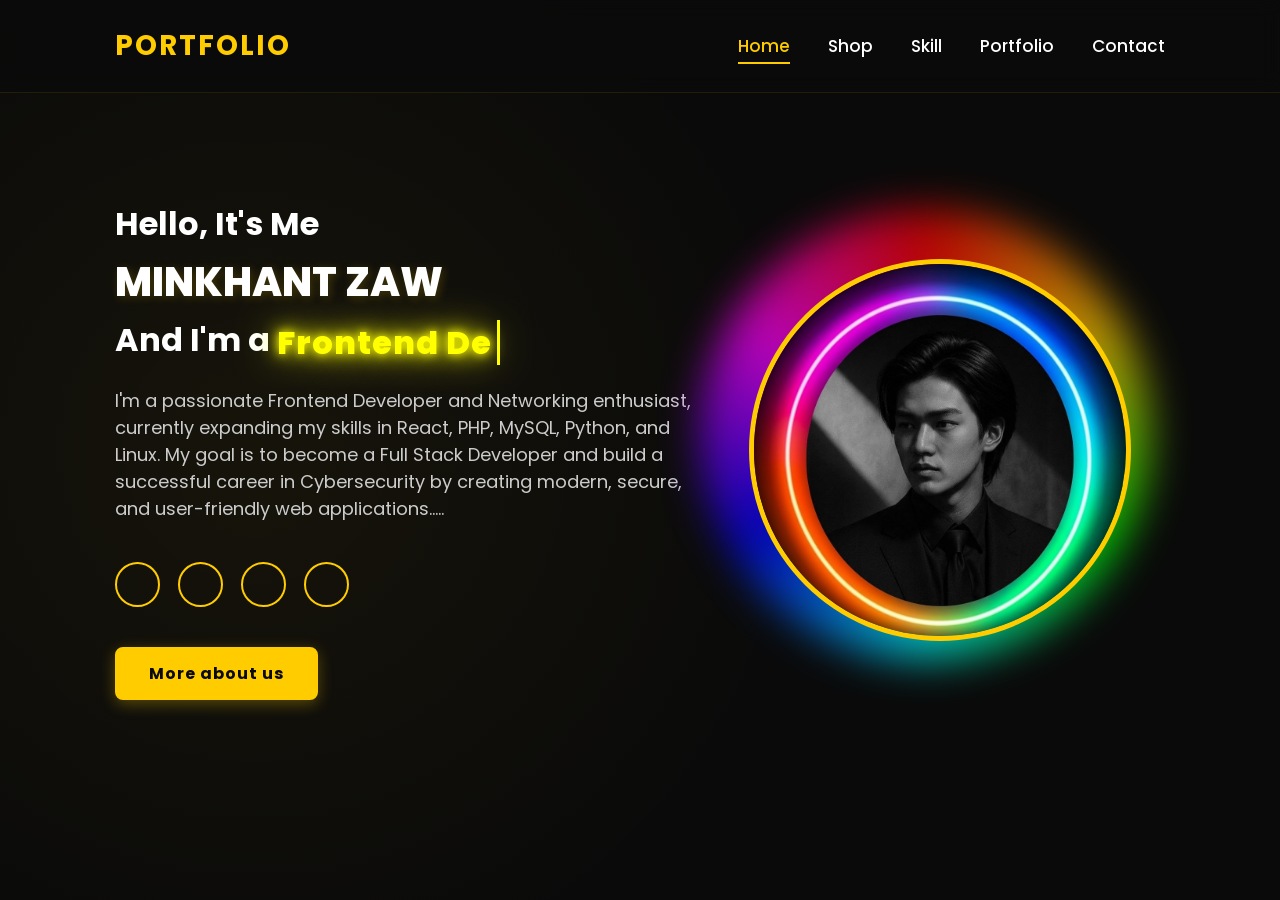
<file: docs/index.html>
<!DOCTYPE html>
<html lang="en">
<head>
    <meta charset="UTF-8">
    <meta name="viewport" content="width=device-width, initial-scale=1.0">
    <title>Responsive Personal Portfolio</title>
    <!-- CSS link -->
    <link rel="stylesheet" href="home.css">
    <!-- Basic Icons -->
    <link href="https://cdn.boxicons.com/3.0.8/fonts/basic/boxicons.min.css" rel="stylesheet">
    <!-- Filled Icons -->
     <link href="https://cdn.boxicons.com/3.0.8/fonts/filled/boxicons-filled.min.css" rel="stylesheet">
    <!-- Brand Icons -->
    <link href="https://cdn.boxicons.com/3.0.8/fonts/brands/boxicons-brands.min.css" rel="stylesheet">

</head>

<body>
    <!-- Header / Navigation Bar Section -->
<header class="header">
        <a href="#" class="logo">Portfolio</a>
        <div class="menu-toggle" id="menuToggle">
            <span></span>
            <span></span>
            <span></span>
        </div>
        <nav class="navbar" id="navbar">
            <a href="#home" class="active">Home</a>
            <a href="shop.html">Shop</a>
            <a href="skill.html">Skill</a>
            <a href="#portfolio">Portfolio</a>
            <a href="contact.html">Contact</a>
        </nav>
    </header>

    <!-- Home Section -->
    <section class="home" id="home">
        <div class="home-content">
            <h3>Hello, It's Me</h3>
              <h1 class="wave-text">
                    <span>M</span>
                    <span>I</span>
                    <span>N</span>
                    <span>K</span>
                    <span>H</span>
                    <span>A</span>
                    <span>N</span>
                    <span>T</span>
                    <span>&nbsp;</span> <span>Z</span>
                    <span>A</span>
                    <span>W</span>
              </h1>
            <h3>And I'm a 
                 <span class="change-text">
                        <span class="text">Frontend Developer</span>
                        <span class="text">Graphic Designer</span>
                        <span class="text">Network Engineer</span>
                        <span class="text">Programmer</span>
                        <span class="text">Cyber Security</span>
                        <span class="text">Ethical Hacker</span>
                 </span>
            </h3>
            <p>I'm a passionate Frontend Developer and Networking enthusiast, currently expanding my skills in React, PHP, MySQL, Python, and Linux. My goal is to become a Full Stack Developer and build a successful career in Cybersecurity by creating modern, secure, and user-friendly web applications.....</p>
            <div class="home-icon">
                     <a href="https://www.facebook.com"><i class="bxl bx-meta"></i></a>
                     <a href="https://www.youtube.com/"><i class="bxl bx-youtube"></i></a>
                     <a href="https://www.tiktok.com/"><i class="bxl bx-tiktok"></i></a>
                     <a href="https://github.com"><i class="bxl bx-github"></i></a>
            </div>

            <a href="https://spacecraft-hero-section-120900277736.europe-west2.run.app/" class="btn">More about us</a>
        </div>

        <div class="home-img">
            <img src="photo_2026-07-07_21-41-10.jpg" alt="My Profile Picture">
        </div>
        
    </section>

    <script>
        const menuToggle = document.getElementById('menuToggle');
        const navbar = document.getElementById('navbar');
        menuToggle.addEventListener('click', () => {
            navbar.classList.toggle('active');
        });
    </script>
    <!-- Type Animation Script -->
    <script>
        const words = ["Frontend Developer", "Graphic Designer", "Network Engineer", "Programmer", "Cyber Security", "Ethical Hacker"]; //
        let wordIndex = 0;
        let charIndex = 0;
        let isDeleting = false;
        
        const targetSpan = document.querySelector('.change-text .text');

        function typeAnimation() {
            const currentWord = words[wordIndex];
            
            if (isDeleting) {
                targetSpan.textContent = currentWord.substring(0, charIndex - 1);
                charIndex--;
            } else {
                targetSpan.textContent = currentWord.substring(0, charIndex + 1);
                charIndex++;
            }

            let typeSpeed = isDeleting ? 50 : 100; 

           
            if (!isDeleting && charIndex === currentWord.length) {
                typeSpeed = 1500; 
                isDeleting = true;
            } 
            
            else if (isDeleting && charIndex === 0) {
                isDeleting = false;
                wordIndex = (wordIndex + 1) % words.length; 
                typeSpeed = 500; 
            }

            setTimeout(typeAnimation, typeSpeed);
        }
        //Animation start 
        document.addEventListener("DOMContentLoaded", () => {
            
            const extraSpans = document.querySelectorAll('.change-text .text');
            extraSpans.forEach((span, index) => {
                if(index > 0) span.style.display = 'none';
            });
            
            typeAnimation();
        });
    </script>
</body>
</html>
</file>
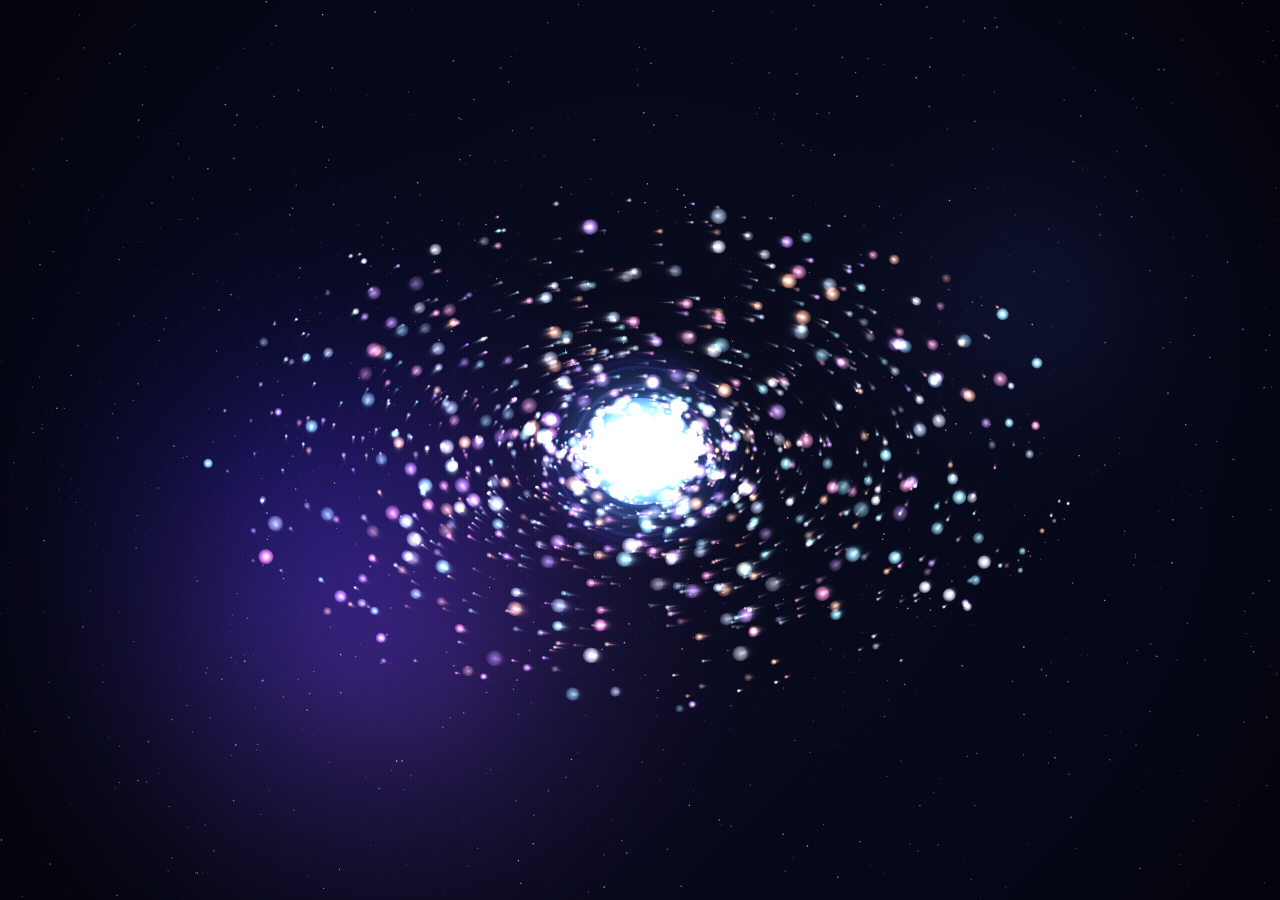
<file: university.html>
<!DOCTYPE html>
<html lang="en">
<head>
<meta charset="UTF-8">
<meta name="viewport" content="width=device-width, initial-scale=1.0">
<title>Galaxy Animation</title>

<style>
*{
    margin:0;
    padding:0;
    overflow:hidden;
}

body{
    background:#000;
}

canvas{
    display:block;
}
</style>

</head>
<body>

<canvas id="canvas"></canvas>

<script>
// Canvas setup and resolution scaling
const canvas = document.getElementById('canvas');
const ctx = canvas.getContext('2d');
const dpr = Math.max(1, window.devicePixelRatio || 1);

let width = 0;
let height = 0;
let cx = 0;
let cy = 0;
let maxGalaxyRadius = 0;

function resize() {
    width = window.innerWidth;
    height = window.innerHeight;
    canvas.style.width = width + 'px';
    canvas.style.height = height + 'px';
    canvas.width = Math.floor(width * dpr);
    canvas.height = Math.floor(height * dpr);
    ctx.setTransform(dpr, 0, 0, dpr, 0, 0);
    cx = width * 0.5;
    cy = height * 0.5;
    maxGalaxyRadius = Math.min(width, height) * 0.45;
}
resize();
window.addEventListener('resize', resize);

const palette = [
    { h: 210, s: 100, l: 90 },
    { h: 185, s: 100, l: 80 },
    { h: 275, s: 100, l: 78 },
    { h: 330, s: 100, l: 76 },
    { h: 24, s: 100, l: 72 },
    { h: 0, s: 0, l: 100 }
];

const mouse = { x: cx, y: cy };
const camera = {
    offsetX: 0,
    offsetY: 0,
    targetX: 0,
    targetY: 0,
    zoom: 1,
    targetZoom: 1,
    drift: 0
};

const stars = [];
const dust = [];
const nebulae = [];
const galaxy = [];
const pulses = [];
const gravityBursts = [];

const STAR_COUNT = 1200;
const DUST_COUNT = 520;
const GALAXY_COUNT = 1800;
const ARM_COUNT = 4;

// Utility helpers for randomness, clamping, and easing
function rand(min, max) {
    return Math.random() * (max - min) + min;
}

function clamp(value, min, max) {
    return Math.max(min, Math.min(max, value));
}

function easeOutQuad(t) {
    return 1 - (1 - t) * (1 - t);
}

// Background star field with independent twinkling
class Star {
    constructor() {
        this.reset();
    }
    reset() {
        this.x = rand(-width * 0.6, width * 0.6);
        this.y = rand(-height * 0.6, height * 0.6);
        this.size = rand(0.5, 1.4);
        this.phase = rand(0, Math.PI * 2);
        this.speed = rand(0.0015, 0.0065);
        this.alpha = rand(0.2, 0.85);
    }
    update(dt) {
        this.phase += this.speed * dt;
        this.alpha = 0.55 + Math.sin(this.phase) * 0.18;
    }
    draw(ctx) {
        const x = this.x + cx + camera.offsetX * 0.24;
        const y = this.y + cy + camera.offsetY * 0.24;
        if (x < -10 || x > width + 10 || y < -10 || y > height + 10) return;
        ctx.fillStyle = `rgba(255,255,255,${this.alpha * 0.75})`;
        ctx.fillRect(x, y, this.size, this.size);
    }
}

// Floating cosmic dust that drifts inward around the galaxy
class Dust {
    constructor() {
        this.reset();
    }
    reset() {
        this.angle = rand(0, Math.PI * 2);
        this.radius = rand(width * 0.2, width * 0.65);
        this.speed = rand(0.00008, 0.00024);
        this.baseSize = rand(0.7, 1.6);
        this.offset = rand(-18, 18);
        this.alpha = rand(0.05, 0.14);
        this.hue = rand(190, 260);
    }
    update(dt) {
        this.angle += this.speed * dt;
        this.radius -= dt * 0.03;
        if (this.radius < 20) this.reset();
        this.x = Math.cos(this.angle + this.offset * 0.03) * this.radius;
        this.y = Math.sin(this.angle - this.offset * 0.02) * this.radius * 0.42 + Math.sin(this.angle * 1.7) * 18;
    }
    draw(ctx) {
        const x = this.x + cx + camera.offsetX * 0.16;
        const y = this.y + cy + camera.offsetY * 0.16;
        ctx.fillStyle = `hsla(${this.hue}, 80%, 88%, ${this.alpha})`;
        ctx.fillRect(x, y, this.baseSize, this.baseSize);
    }
}

// Ambient nebula clouds rendered with soft gradients
class Nebula {
    constructor() {
        this.reset();
    }
    reset() {
        const radius = rand(width * 0.35, width * 0.65);
        const angle = rand(0, Math.PI * 2);
        this.x = Math.cos(angle) * radius * 0.6;
        this.y = Math.sin(angle) * radius * 0.36;
        this.radius = rand(width * 0.18, width * 0.34);
        this.speed = rand(0.00012, 0.00032);
        this.phase = rand(0, Math.PI * 2);
        this.hue = rand(220, 320);
        this.saturation = rand(40, 85);
        this.lightness = rand(26, 48);
        this.alpha = rand(0.08, 0.16);
    }
    update(dt) {
        this.phase += this.speed * dt * 0.6;
        const drift = Math.sin(this.phase) * 12;
        this.x += drift * 0.003 * dt;
        this.y += Math.cos(this.phase * 0.9) * 0.002 * dt;
    }
    draw(ctx) {
        const ox = cx + camera.offsetX * 0.5;
        const oy = cy + camera.offsetY * 0.5;
        const gradient = ctx.createRadialGradient(
            ox + this.x,
            oy + this.y,
            this.radius * 0.12,
            ox + this.x,
            oy + this.y,
            this.radius
        );
        gradient.addColorStop(0, `hsla(${this.hue}, ${this.saturation}%, ${this.lightness}%, ${this.alpha})`);
        gradient.addColorStop(0.45, `hsla(${this.hue}, ${this.saturation}%, ${this.lightness - 8}%, ${this.alpha * 0.42})`);
        gradient.addColorStop(1, 'rgba(0,0,0,0)');
        ctx.save();
        ctx.globalCompositeOperation = 'lighter';
        ctx.fillStyle = gradient;
        ctx.beginPath();
        ctx.arc(ox + this.x, oy + this.y, this.radius, 0, Math.PI * 2);
        ctx.fill();
        ctx.restore();
    }
}

// Galaxy particle system with spiral arms and trailing motion
class GalaxyParticle {
    constructor() {
        this.reset();
    }
    reset() {
        this.arm = Math.floor(Math.random() * ARM_COUNT);
        this.baseRadius = 30 + Math.pow(Math.random(), 2.3) * maxGalaxyRadius;
        this.angle = rand(0, Math.PI * 2);
        this.speed = (0.00014 + (1 - this.baseRadius / maxGalaxyRadius) * 0.0008) * rand(0.92, 1.18);
        this.size = 0.7 + Math.pow(Math.random(), 3) * 2.6;
        const color = palette[Math.floor(rand(0, palette.length))];
        this.hue = color.h;
        this.saturation = color.s;
        this.lightness = color.l;
        this.alpha = rand(0.28, 0.86);
        this.twist = rand(-0.38, 0.38);
        this.scatter = rand(-6, 6);
        this.phase = rand(0, Math.PI * 2);
        this.trail = [];
        this.x = 0;
        this.y = 0;
        this.px = 0;
        this.py = 0;
    }
    update(dt) {
        const nx = (mouse.x - cx) / cx;
        const ny = (mouse.y - cy) / cy;
        this.angle += this.speed * dt * (1 + nx * 0.05 + ny * 0.04);
        const spiralOffset = this.baseRadius * 0.012;
        const armBase = (this.arm / ARM_COUNT) * Math.PI * 2;
        const swirl = Math.sin(this.angle * 2.4 + this.phase) * 8 * (this.baseRadius / maxGalaxyRadius);
        const radius = this.baseRadius + Math.sin(this.angle * 1.8 + this.phase) * 3.4;
        const tilt = armBase + this.angle * 0.72 + spiralOffset + this.twist;
        this.px = this.x;
        this.py = this.y;
        this.x = Math.cos(tilt + this.scatter * 0.02) * radius;
        this.y = Math.sin(tilt + this.scatter * 0.02) * radius * 0.58 + swirl;
        this.trail.unshift({ x: this.x, y: this.y, a: this.alpha * 0.16 });
        if (this.trail.length > 4) this.trail.pop();
    }
    draw(ctx) {
        const ox = cx + camera.offsetX;
        const oy = cy + camera.offsetY;
        if (this.trail.length > 1) {
            ctx.strokeStyle = `hsla(${this.hue}, ${this.saturation}%, ${this.lightness}%, ${this.alpha * 0.22})`;
            ctx.lineWidth = this.size * 1.1;
            ctx.beginPath();
            ctx.moveTo(ox + this.trail[0].x, oy + this.trail[0].y);
            for (let i = 1; i < this.trail.length; i += 1) {
                ctx.lineTo(ox + this.trail[i].x, oy + this.trail[i].y);
            }
            ctx.stroke();
        }
        const gradient = ctx.createRadialGradient(
            ox + this.x,
            oy + this.y,
            0,
            ox + this.x,
            oy + this.y,
            this.size * 4
        );
        gradient.addColorStop(0, `hsla(${this.hue}, ${this.saturation}%, 95%, ${this.alpha})`);
        gradient.addColorStop(0.45, `hsla(${this.hue}, ${this.saturation}%, ${this.lightness}%, ${this.alpha * 0.55})`);
        gradient.addColorStop(1, 'rgba(0,0,0,0)');
        ctx.fillStyle = gradient;
        ctx.beginPath();
        ctx.arc(ox + this.x, oy + this.y, this.size * 2.4, 0, Math.PI * 2);
        ctx.fill();
    }
}

// Interaction pulse effect triggered by click
class Pulse {
    constructor() {
        this.time = 0;
        this.duration = 0.84;
    }
    update(dt) {
        this.time += dt * 0.001;
    }
    draw(ctx) {
        const t = this.time / this.duration;
        const alpha = (1 - t) * 0.28;
        const radius = 80 + easeOutQuad(t) * 470;
        ctx.save();
        ctx.globalCompositeOperation = 'lighter';
        ctx.strokeStyle = `rgba(129, 233, 255, ${alpha})`;
        ctx.lineWidth = 2 + (1 - t) * 8;
        ctx.beginPath();
        ctx.arc(cx + camera.offsetX, cy + camera.offsetY, radius, 0, Math.PI * 2);
        ctx.stroke();
        ctx.restore();
    }
    get alive() {
        return this.time < this.duration;
    }
}

// Gravity burst effect triggered by double click
class GravityBurst {
    constructor() {
        this.time = 0;
        this.duration = 1.0;
    }
    update(dt) {
        this.time += dt * 0.001;
    }
    draw(ctx) {
        const t = this.time / this.duration;
        const radius = 70 + easeOutQuad(t) * 620;
        const alpha = (1 - t) * 0.35;
        ctx.save();
        ctx.globalCompositeOperation = 'lighter';
        for (let i = 0; i < 10; i += 1) {
            const angle = (i / 10) * Math.PI * 2 + t * 3.2;
            const x = Math.cos(angle) * radius * 0.88;
            const y = Math.sin(angle) * radius * 0.64;
            ctx.strokeStyle = `rgba(255, 126, 200, ${alpha * 0.65})`;
            ctx.lineWidth = 1.4;
            ctx.beginPath();
            ctx.moveTo(cx + camera.offsetX + x, cy + camera.offsetY + y);
            ctx.lineTo(cx + camera.offsetX + x * 1.15, cy + camera.offsetY + y * 1.15);
            ctx.stroke();
        }
        ctx.strokeStyle = `rgba(183, 91, 255, ${alpha * 0.22})`;
        ctx.lineWidth = 3;
        ctx.beginPath();
        ctx.arc(cx + camera.offsetX, cy + camera.offsetY, radius * 0.84, 0, Math.PI * 2);
        ctx.stroke();
        ctx.restore();
    }
    get alive() {
        return this.time < this.duration;
    }
}

// Initialize the star field, dust, nebulae, and galaxy particles
function createScene() {
    for (let i = 0; i < STAR_COUNT; i += 1) stars.push(new Star());
    for (let i = 0; i < DUST_COUNT; i += 1) dust.push(new Dust());
    for (let i = 0; i < 5; i += 1) nebulae.push(new Nebula());
    for (let i = 0; i < GALAXY_COUNT; i += 1) galaxy.push(new GalaxyParticle());
}
createScene();

window.addEventListener('mousemove', event => {
    mouse.x = event.clientX;
    mouse.y = event.clientY;
});
window.addEventListener('click', () => {
    pulses.push(new Pulse());
});
window.addEventListener('dblclick', () => {
    gravityBursts.push(new GravityBurst());
});

// Update cinematic camera movement and breathing zoom
function updateCamera(dt) {
    camera.targetX = clamp(((mouse.x - cx) / cx) * 26, -36, 36);
    camera.targetY = clamp(((mouse.y - cy) / cy) * 18, -24, 24);
    camera.targetX += Math.sin(camera.drift * 0.9) * 3;
    camera.targetY += Math.cos(camera.drift * 1.4) * 1.6;
    camera.offsetX += (camera.targetX - camera.offsetX) * 0.09;
    camera.offsetY += (camera.targetY - camera.offsetY) * 0.09;
    camera.targetZoom = 1 + Math.sin(performance.now() * 0.0006) * 0.015;
    camera.zoom += (camera.targetZoom - camera.zoom) * 0.05;
    camera.drift += dt * 0.00012;
}

// Draw the deep background fog and space gradient
function drawBackground() {
    ctx.fillStyle = 'rgba(0,0,0,0.16)';
    ctx.fillRect(0, 0, width, height);
    const spaceFog = ctx.createRadialGradient(
        cx + camera.offsetX * 0.4,
        cy + camera.offsetY * 0.4,
        0,
        cx + camera.offsetX * 0.4,
        cy + camera.offsetY * 0.4,
        width * 0.75
    );
    spaceFog.addColorStop(0, 'rgba(12, 14, 38, 0.45)');
    spaceFog.addColorStop(0.55, 'rgba(5, 8, 24, 0.72)');
    spaceFog.addColorStop(1, 'rgba(0, 0, 0, 1)');
    ctx.fillStyle = spaceFog;
    ctx.fillRect(0, 0, width, height);
}

function drawStars() {
    stars.forEach(star => star.draw(ctx));
}

function drawNebulae() {
    nebulae.forEach(nebula => nebula.draw(ctx));
}

function drawDust() {
    dust.forEach(d => d.draw(ctx));
}

// Render the spiral galaxy particle system with glow blending
function drawGalaxy() {
    ctx.save();
    ctx.globalCompositeOperation = 'lighter';
    galaxy.forEach(p => p.draw(ctx));
    ctx.restore();
}

// Render the glowing galactic center, accretion disk, and black hole
function drawCore(time) {
    const ox = cx + camera.offsetX;
    const oy = cy + camera.offsetY;
    ctx.save();
    ctx.globalCompositeOperation = 'lighter';
    const coreGlow = ctx.createRadialGradient(ox, oy, 0, ox, oy, 220);
    coreGlow.addColorStop(0, 'rgba(255, 255, 255, 0.96)');
    coreGlow.addColorStop(0.12, 'rgba(176, 227, 255, 0.86)');
    coreGlow.addColorStop(0.26, 'rgba(90, 154, 255, 0.18)');
    coreGlow.addColorStop(0.55, 'rgba(15, 12, 42, 0)');
    ctx.fillStyle = coreGlow;
    ctx.beginPath();
    ctx.arc(ox, oy, 220, 0, Math.PI * 2);
    ctx.fill();
    ctx.restore();

    ctx.save();
    ctx.translate(ox, oy);
    ctx.globalCompositeOperation = 'screen';
    for (let i = 0; i < 5; i += 1) {
        const radius = 48 + i * 14 + Math.sin(time * 0.002 + i * 1.3) * 8;
        ctx.strokeStyle = `hsla(${210 + i * 14}, 100%, ${78 - i * 10}%, ${0.18 - i * 0.02})`;
        ctx.lineWidth = 4 - i * 0.6;
        ctx.beginPath();
        ctx.arc(0, 0, radius, 0, Math.PI * 2);
        ctx.stroke();
    }
    ctx.restore();

    ctx.save();
    ctx.translate(ox, oy);
    ctx.globalCompositeOperation = 'lighter';
    ctx.fillStyle = 'black';
    ctx.beginPath();
    ctx.arc(0, 0, 22, 0, Math.PI * 2);
    ctx.fill();
    ctx.strokeStyle = 'rgba(120, 180, 255, 0.16)';
    ctx.lineWidth = 2;
    ctx.beginPath();
    ctx.arc(0, 0, 22, 0, Math.PI * 2);
    ctx.stroke();
    ctx.restore();

    ctx.save();
    ctx.globalCompositeOperation = 'lighter';
    ctx.strokeStyle = 'rgba(120, 205, 255, 0.22)';
    ctx.lineWidth = 26;
    ctx.beginPath();
    ctx.arc(ox, oy, 40, 0, Math.PI * 2);
    ctx.stroke();
    ctx.restore();
}

// Draw active interaction pulses and gravity wave bursts
function drawEffects() {
    pulses.forEach(pulse => pulse.draw(ctx));
    gravityBursts.forEach(burst => burst.draw(ctx));
}

let lastTime = performance.now();
function animate(time) {
    const dt = Math.min(33, time - lastTime);
    lastTime = time;
    updateCamera(dt);
    stars.forEach(star => star.update(dt));
    dust.forEach(d => d.update(dt));
    nebulae.forEach(n => n.update(dt));
    galaxy.forEach(p => p.update(dt));
    pulses.forEach(p => p.update(dt));
    gravityBursts.forEach(b => b.update(dt));
    for (let i = pulses.length - 1; i >= 0; i -= 1) {
        if (!pulses[i].alive) pulses.splice(i, 1);
    }
    for (let i = gravityBursts.length - 1; i >= 0; i -= 1) {
        if (!gravityBursts[i].alive) gravityBursts.splice(i, 1);
    }
    ctx.save();
    ctx.translate(cx, cy);
    ctx.scale(camera.zoom, camera.zoom);
    ctx.translate(-cx, -cy);
    drawBackground();
    drawStars();
    drawNebulae();
    drawDust();
    drawGalaxy();
    drawCore(time);
    drawEffects();
    ctx.restore();
    requestAnimationFrame(animate);
}
requestAnimationFrame(animate);
</script>

</body>
</html>
</file>
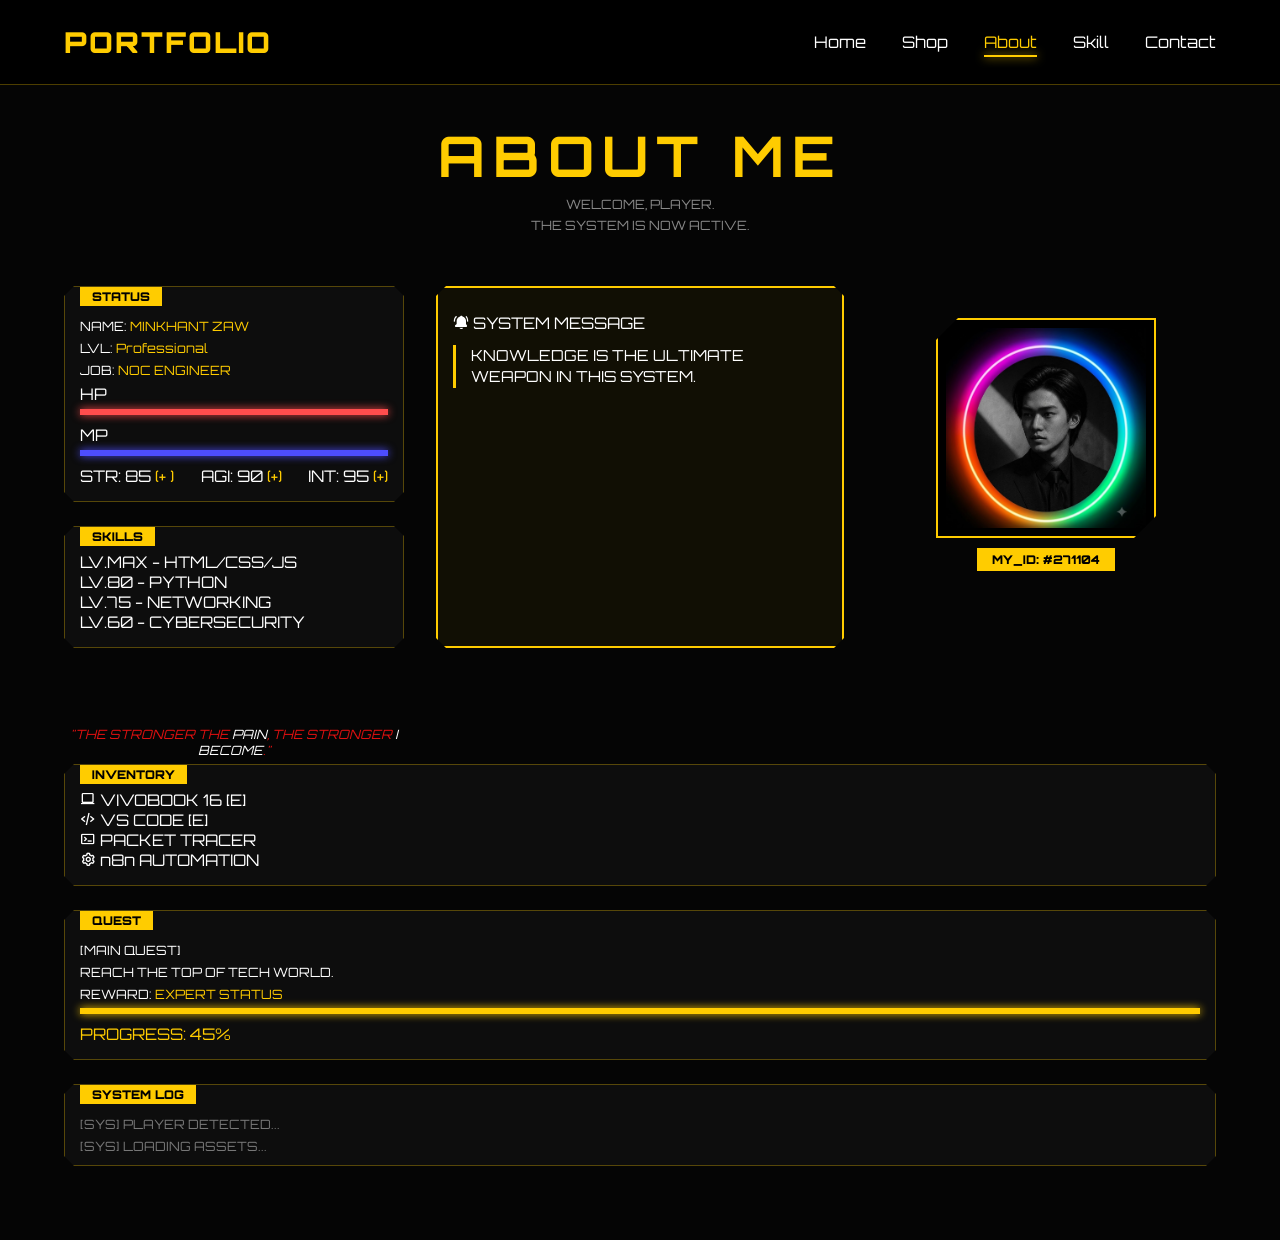
<file: docs/about.html>
<!DOCTYPE html>
<html lang="en">
<head>
    <meta charset="UTF-8">
    <meta name="viewport" content="width=device-width, initial-scale=1.0">
    <title>About Me | System UI</title>
    <link rel="stylesheet" href="about.css">
    <link href="https://fonts.googleapis.com/css2?family=Orbitron:wght@400;700;900&display=swap" rel="stylesheet">
    <link href='https://unpkg.com/boxicons@2.1.4/css/boxicons.min.css' rel='stylesheet'>
</head>
<body>
    <div class="bg-overlay"></div>
    
<header class="header">
        <a href="#" class="logo">PORTFOLIO</a>
        <div class="menu-toggle" id="menuToggle">
            <span></span>
            <span></span>
            <span></span>
        </div>
        <nav class="navbar" id="navbar">
            <a href="index.html">Home</a>
            <a href="shop.html">Shop</a>
            <a href="about.html" class="active">About</a>
            <a href="skill.html">Skill</a>
            <a href="contact.html">Contact</a>
        </nav>
    </header>

    <div class="system-container">
        <!-- Center Header -->
        <div class="main-header">
            <h1 class="glitch" data-text="ABOUT ME">ABOUT ME</h1>
            <div class="header-sub">
                <p>WELCOME, PLAYER.</p>
                <p>THE SYSTEM IS NOW ACTIVE.</p>
            </div>
        </div>

        <div class="grid-layout">
            <!-- Left Column -->
            <div class="side-col">
                <div class="system-box status">
                    <div class="box-tag">STATUS</div>
                    <div class="box-inner">
                        <p>NAME: <span>MINKHANT ZAW</span></p>
                        <p>LVL: <span>Professional</span></p>
                        <p>JOB: <span>NOC ENGINEER</span></p>
                        <div class="bar-group">
                            <label>HP</label>
                            <div class="bar"><div class="fill hp" ></div></div>
                        </div>
                        <div class="bar-group">
                            <label>MP</label>
                            <div class="bar"><div class="fill mp" ></div></div>
                        </div>
                        <ul class="stats-list">
                            <li>STR: 85 <span class="plus">(+ )</span></li>
                            <li>AGI: 90 <span class="plus">(+)</span></li>
                            <li>INT: 95 <span class="plus">(+)</span></li>
                        </ul>
                    </div>
                </div>

                <div class="system-box skills">
                    <div class="box-tag">SKILLS</div>
                    <div class="box-inner">
                        <div class="skill-item">LV.MAX - HTML/CSS/JS</div>
                        <div class="skill-item">LV.80 - PYTHON</div>
                        <div class="skill-item">LV.75 - NETWORKING</div>
                        <div class="skill-item">LV.60 - CYBERSECURITY</div>
                    </div>
                </div>
            </div>

            <!-- Center Column -->
            <div class="system-box notification-box">
                <div class="box-inner">
                    <div class="noti-header"><i class='bx bxs-bell-ring'></i> SYSTEM MESSAGE</div>
                    <div id="notiTextContainer" class="noti-content">
                    </div>
                </div>
            </div>


                <div class="profile-display">
                    <div class="profile-frame">
                        <img src="photo_2026-07-07_21-41-10.jpg" alt="Profile Picture">
                    </div>
                    <div class="player-id">MY_ID: #271104</div>
                </div>

                <div class="quote-container">
                    <p>"THE STRONGER THE <span class="highlight">PAIN</span>, THE STRONGER <span class="highlight">I BECOME</span>."</p>
                </div>
            </div>

            <!-- Right Column -->
            <div class="side-col">
                <div class="system-box inventory">
                    <div class="box-tag">INVENTORY</div>
                    <div class="box-inner">
                        <div class="inv-item"><i class='bx bx-laptop'></i> VIVOBOOK 16 [E]</div>
                        <div class="inv-item"><i class='bx bx-code-alt'></i> VS CODE [E]</div>
                        <div class="inv-item"><i class='bx bx-terminal'></i> PACKET TRACER</div>
                        <div class="inv-item"><i class='bx bx-cog'></i> n8n AUTOMATION</div>
                    </div>
                </div>

                <div class="system-box quest">
                    <div class="box-tag">QUEST</div>
                    <div class="box-inner">
                        <p class="quest-label">[MAIN QUEST]</p>
                        <p class="quest-text">REACH THE TOP OF TECH WORLD.</p>
                        <p>REWARD: <span>EXPERT STATUS</span></p>
                        <div class="progress-group">
                            <div class="bar"><div class="fill" ></div></div>
                            <span>PROGRESS: 45%</span>
                        </div>
                    </div>
                </div>

                <div class="system-box logs">
                    <div class="box-tag">SYSTEM LOG</div>
                    <div class="box-inner log-content" id="logBox">
                        <p>[SYS] PLAYER DETECTED...</p>
                        <p>[SYS] LOADING ASSETS...</p>
                    </div>
                </div>
            </div>
        </div>
    </div>
    <script>
        const menuToggle = document.getElementById('menuToggle');
        const navbar = document.getElementById('navbar');
        menuToggle.addEventListener('click', () => {
            navbar.classList.toggle('active');
        });
    </script>
    <script src="about.js"></script>
</body>
</html>
</file>
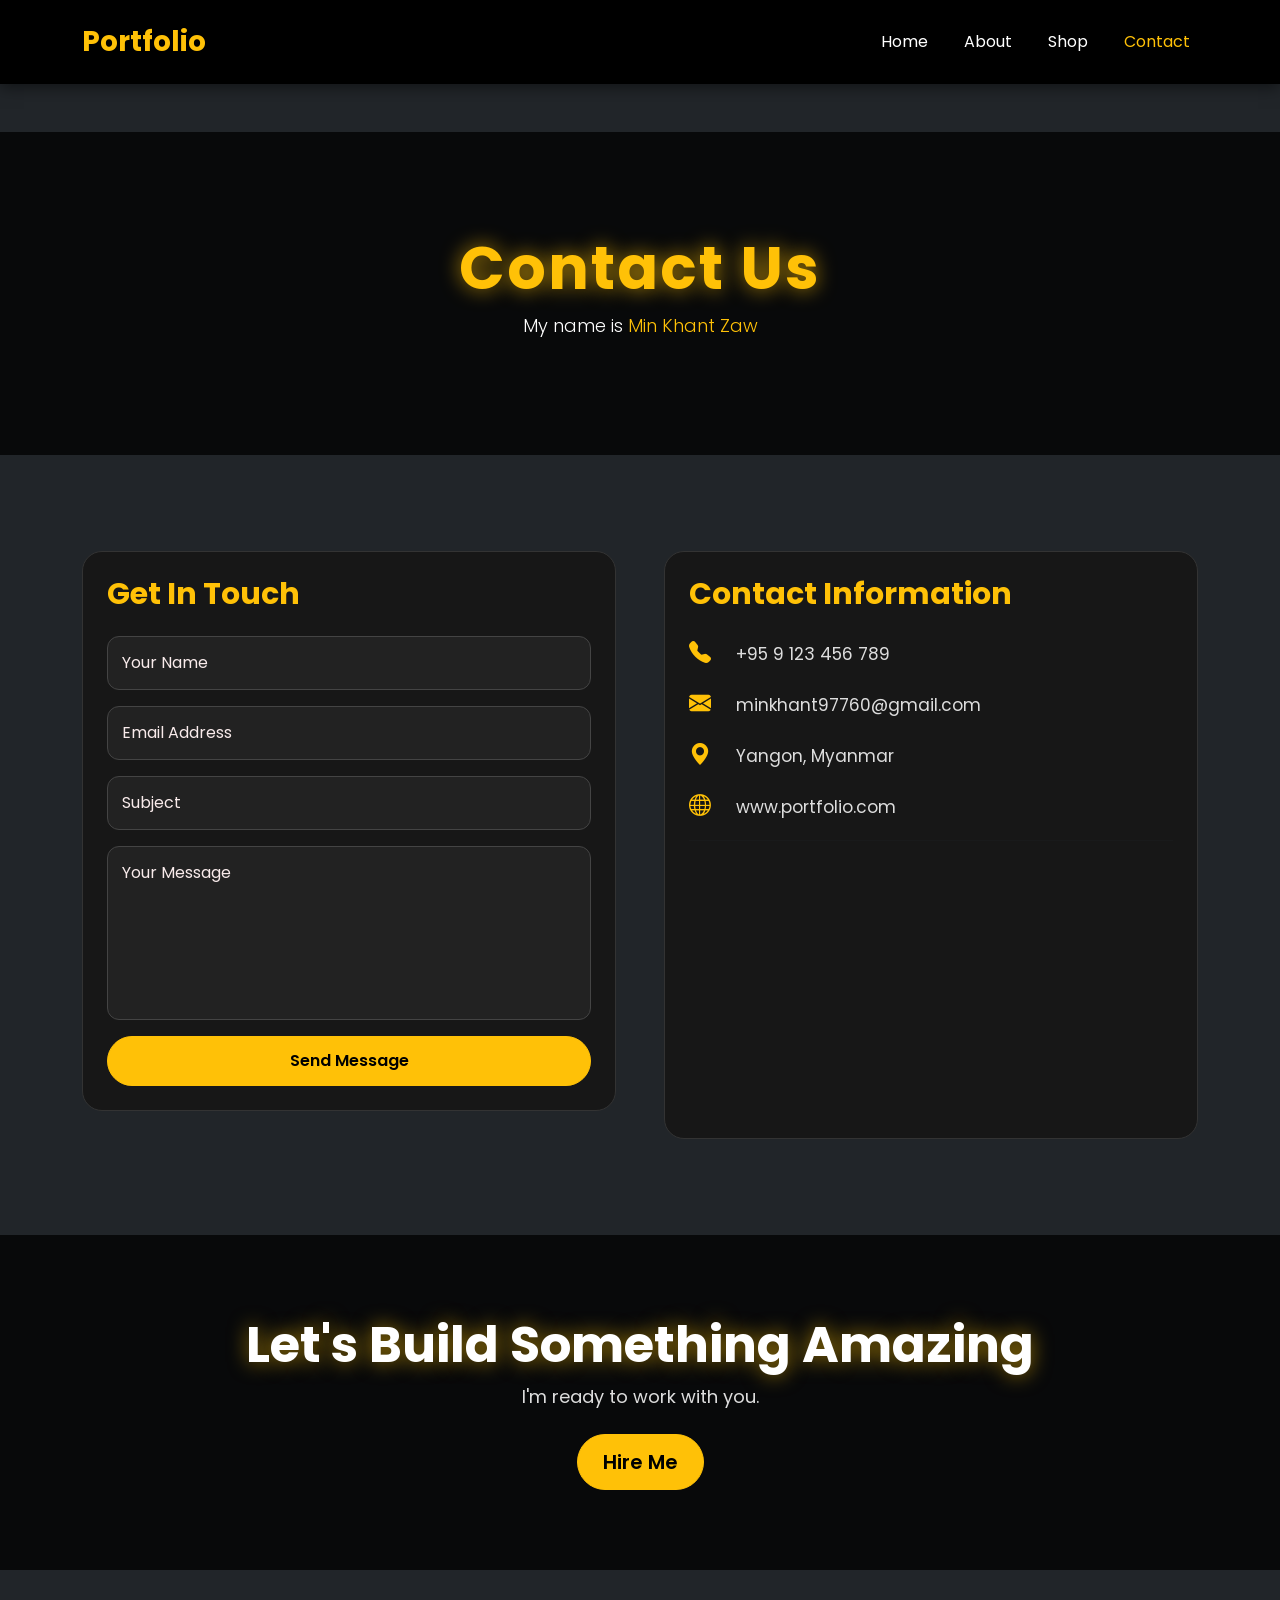
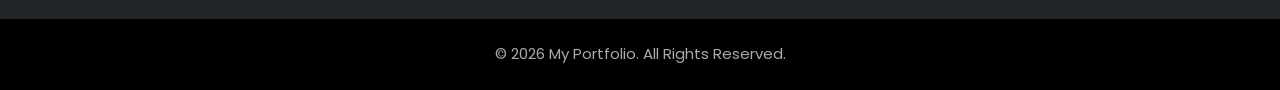
<file: docs/contact.html>
<!DOCTYPE html>
<html lang="en">
<head>
    <meta charset="UTF-8">
    <meta name="viewport" content="width=device-width, initial-scale=1.0">
    <title>Contact Us</title>

    <!-- Bootstrap -->
    <link href="https://cdn.jsdelivr.net/npm/bootstrap@5.3.7/dist/css/bootstrap.min.css" rel="stylesheet">

    <!-- Bootstrap Icons -->
    <link rel="stylesheet" href="https://cdn.jsdelivr.net/npm/bootstrap-icons@1.13.1/font/bootstrap-icons.min.css">

    <!-- Contact CSS -->
    <link rel="stylesheet" href="contact.css">
</head>

<body class="bg-dark text-white">

<nav class="navbar navbar-expand-lg navbar-dark bg-black py-3">
    <div class="container">
        <a class="navbar-brand fw-bold text-warning" href="index.html">Portfolio</a>

        <button class="navbar-toggler" data-bs-toggle="collapse" data-bs-target="#menu">
            <span class="navbar-toggler-icon"></span>
        </button>

        <div class="collapse navbar-collapse" id="menu">
            <ul class="navbar-nav ms-auto">
                <li class="nav-item"><a class="nav-link" href="index.html">Home</a></li>
                <li class="nav-item"><a class="nav-link" href="about.html">About</a></li>
                <li class="nav-item"><a class="nav-link" href="shop.html">Shop</a></li>
                <li class="nav-item"><a class="nav-link active text-warning" href="contact.html">Contact</a></li>
            </ul>
        </div>
    </div>
</nav>

        <section class="py-5 text-center text-white" style="background:url('https://images.unsplash.com/photo-1497366754035-f200968a6e72?q=80&w=1920&auto=format&fit=crop') center/cover;">

                <div style="background:rgba(0,0,0,.75);padding:100px 0;">

                        <h1 class="display-3 fw-bold text-warning">
                                Contact Us
                        </h1>

                        <p class="lead">
                                My name is 
                                <span class="text-warning">Min Khant Zaw</span>
                        </p>
                </div>
        </section>

        <section class="container py-5">
        <div class="row g-5">

        <!-- Contact Form -->

        <div class="col-lg-6">

        <div class="card bg-black border-warning">

        <div class="card-body p-4">

        <h2 class="text-warning mb-4">
        Get In Touch
        </h2>

        <form>
        <div class="mb-3">
          <input type="text" class="form-control" placeholder="Your Name">
        </div>

        <div class="mb-3">
           <input type="email" class="form-control"  placeholder="Email Address">
        </div>

        <div class="mb-3">
                <input type="text" class="form-control" placeholder="Subject">
        </div>

        <div class="mb-3">
        <textarea
                class="form-control" rows="6"  placeholder="Your Message"></textarea>
        </div>

        <button class="btn btn-warning w-100">
         Send Message
        </button>

        </form>

        </div>

        </div>

        </div>

        <!-- Contact Info -->
                <div class="col-lg-6">

                <div class="card bg-black border-warning">

                <div class="card-body p-4">

                <h2 class="text-warning mb-4">
                Contact Information
                </h2>

                <p>
                <i class="bi bi-telephone-fill text-warning"></i>
                &nbsp; +95 9 123 456 789
                </p>

                <p>
                <i class="bi bi-envelope-fill text-warning"></i>
                &nbsp; minkhant97760@gmail.com
                </p>

                <p>
                <i class="bi bi-geo-alt-fill text-warning"></i>
                &nbsp; Yangon, Myanmar
                </p>

                <p>
                <i class="bi bi-globe text-warning"></i>
                &nbsp; www.portfolio.com
                </p>

                <hr>

                <iframe src="https://www.google.com/maps?q=Yangon&output=embed" width="100%" height="250" style="border:0;border-radius:10px;" loading="lazy">
                </iframe>

                </div>

                </div>

                </div>

                </div>

        </section>

        <!-- ================= CTA ================= -->

        <section class="py-5 text-center"  style="background:url('https://images.unsplash.com/photo-1516321318423-f06f85e504b3?q=80&w=1920&auto=format&fit=crop') center/cover;">

                <div style="background:rgba(0,0,0,.75);padding:80px 0;">

                        <h2 class="display-5 fw-bold">
                        Let's Build Something Amazing
                        </h2>

                        <p class="mb-4">
                        I'm ready to work with you.
                        </p>

                        <a href="net.project/index.html" class="btn btn-warning btn-lg">
                         Hire Me
                        </a>

                </div>
        </section>

        <!-- ================= FOOTER ================= -->
        <footer class="bg-black text-center py-4">
                <p class="mb-0">
                 © 2026 My Portfolio. All Rights Reserved.
                </p>
        </footer>

        <script src="https://cdn.jsdelivr.net/npm/bootstrap@5.3.7/dist/js/bootstrap.bundle.min.js"></script>
</body>
</html>
</file>
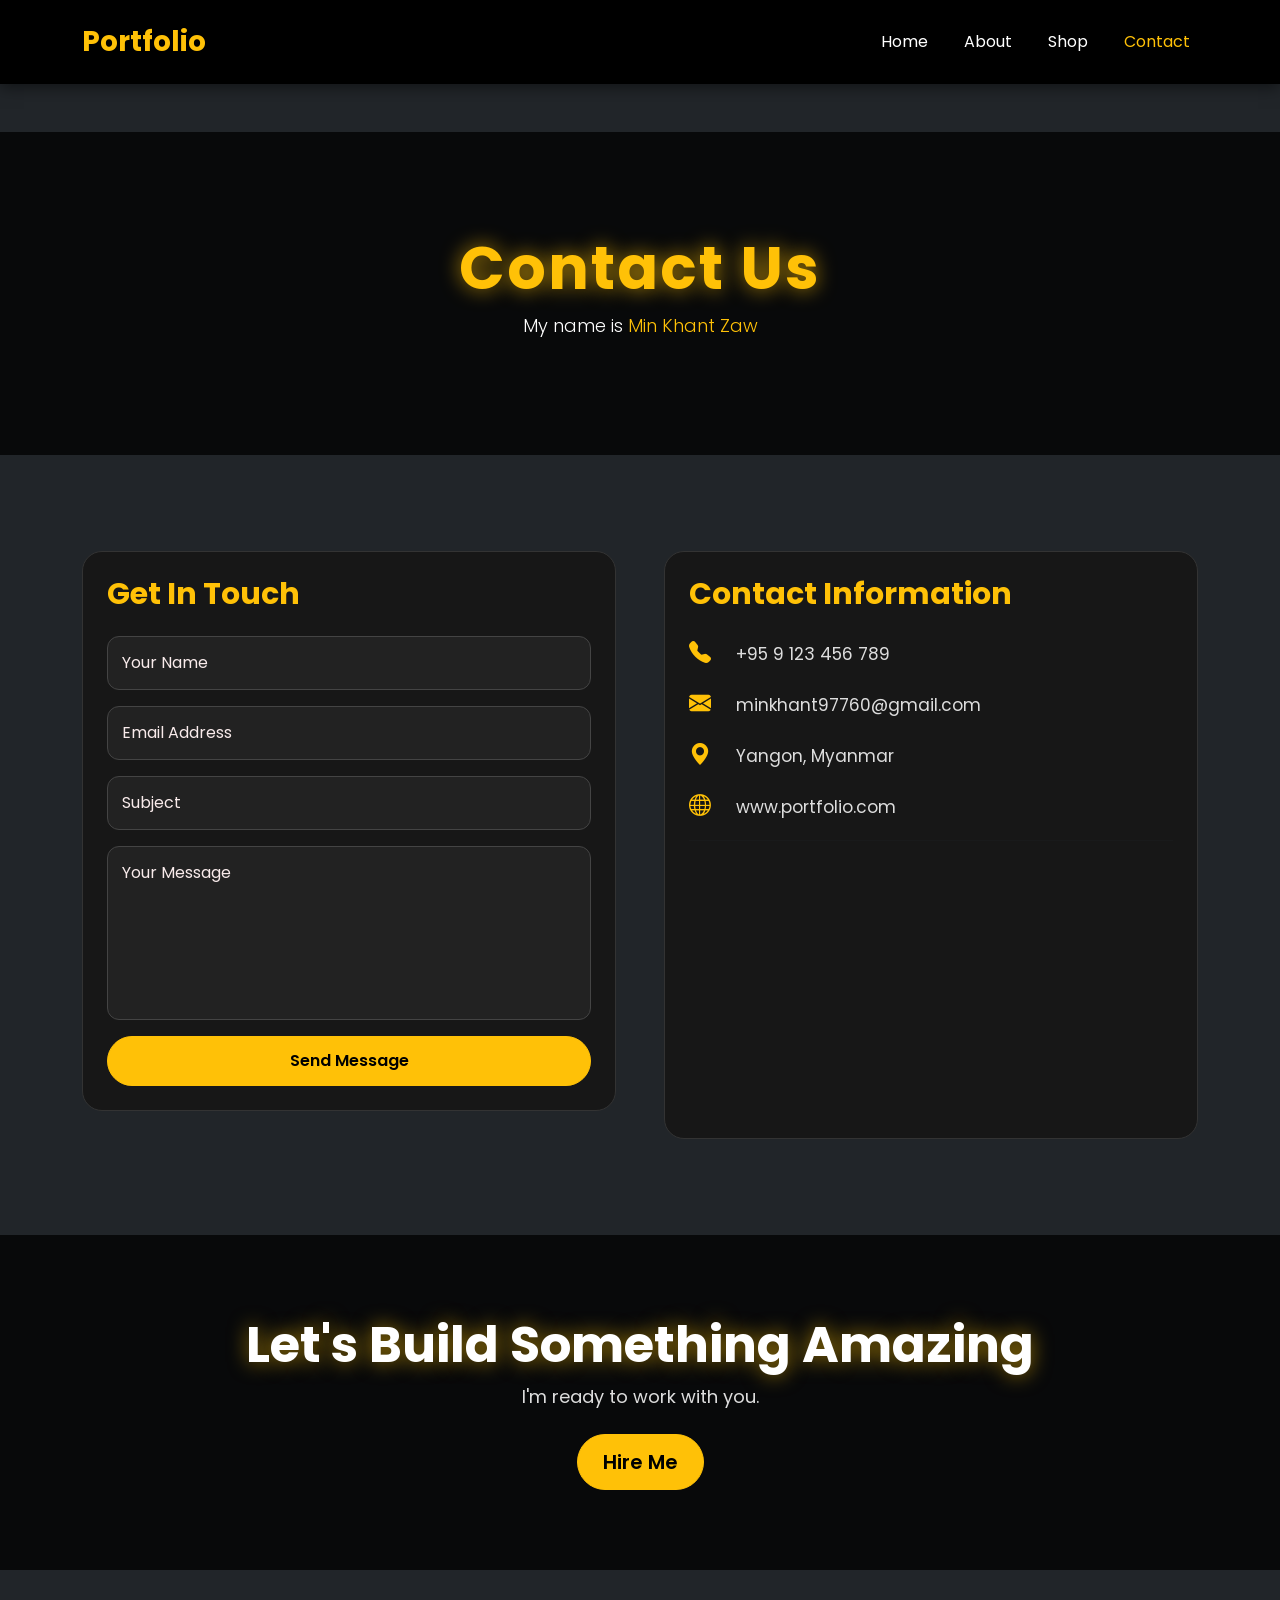
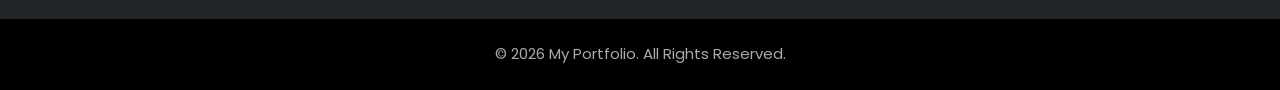
<file: docs/contant.html>
<!DOCTYPE html>
<html lang="en">
<head>
    <meta charset="UTF-8">
    <meta name="viewport" content="width=device-width, initial-scale=1.0">
    <title>Contact Us</title>

    <!-- Bootstrap -->
    <link href="https://cdn.jsdelivr.net/npm/bootstrap@5.3.7/dist/css/bootstrap.min.css" rel="stylesheet">

    <!-- Bootstrap Icons -->
    <link rel="stylesheet" href="https://cdn.jsdelivr.net/npm/bootstrap-icons@1.13.1/font/bootstrap-icons.min.css">

    <!-- Contact CSS -->
    <link rel="stylesheet" href="contant.css">
</head>

<body class="bg-dark text-white">

<nav class="navbar navbar-expand-lg navbar-dark bg-black py-3">
    <div class="container">
        <a class="navbar-brand fw-bold text-warning" href="index.html">Portfolio</a>

        <button class="navbar-toggler" data-bs-toggle="collapse" data-bs-target="#menu">
            <span class="navbar-toggler-icon"></span>
        </button>

        <div class="collapse navbar-collapse" id="menu">
            <ul class="navbar-nav ms-auto">
                <li class="nav-item"><a class="nav-link" href="index.html">Home</a></li>
                <li class="nav-item"><a class="nav-link" href="about.html">About</a></li>
                <li class="nav-item"><a class="nav-link" href="shop.html">Shop</a></li>
                <li class="nav-item"><a class="nav-link active text-warning" href="contact.html">Contact</a></li>
            </ul>
        </div>
    </div>
</nav>

        <section class="py-5 text-center text-white" style="background:url('https://images.unsplash.com/photo-1497366754035-f200968a6e72?q=80&w=1920&auto=format&fit=crop') center/cover;">

                <div style="background:rgba(0,0,0,.75);padding:100px 0;">

                        <h1 class="display-3 fw-bold text-warning">
                                Contact Us
                        </h1>

                        <p class="lead">
                                My name is 
                                <span class="text-warning">Min Khant Zaw</span>
                        </p>
                </div>
        </section>

        <section class="container py-5">
        <div class="row g-5">

        <!-- Contact Form -->

        <div class="col-lg-6">

        <div class="card bg-black border-warning">

        <div class="card-body p-4">

        <h2 class="text-warning mb-4">
        Get In Touch
        </h2>

        <form>
        <div class="mb-3">
          <input type="text" class="form-control" placeholder="Your Name">
        </div>

        <div class="mb-3">
           <input type="email" class="form-control"  placeholder="Email Address">
        </div>

        <div class="mb-3">
                <input type="text"class="form-control" placeholder="Subject">
        </div>

        <div class="mb-3">
        <textarea
                class="form-control"rows="6"  placeholder="Your Message"></textarea>
        </div>

        <button class="btn btn-warning w-100">
         Send Message
        </button>

        </form>

        </div>

        </div>

        </div>

        <!-- Contact Info -->
                <div class="col-lg-6">

                <div class="card bg-black border-warning">

                <div class="card-body p-4">

                <h2 class="text-warning mb-4">
                Contact Information
                </h2>

                <p>
                <i class="bi bi-telephone-fill text-warning"></i>
                &nbsp; +95 9 123 456 789
                </p>

                <p>
                <i class="bi bi-envelope-fill text-warning"></i>
                &nbsp; minkhant97760@gmail.com
                </p>

                <p>
                <i class="bi bi-geo-alt-fill text-warning"></i>
                &nbsp; Yangon, Myanmar
                </p>

                <p>
                <i class="bi bi-globe text-warning"></i>
                &nbsp; www.portfolio.com
                </p>

                <hr>

                <iframe src="https://www.google.com/maps?q=Yangon&output=embed" width="100%"height="250"style="border:0;border-radius:10px;"loading="lazy">
                </iframe>

                </div>

                </div>

                </div>

                </div>

        </section>

        <!-- ================= CTA ================= -->

        <section class="py-5 text-center"  style="background:url('https://images.unsplash.com/photo-1516321318423-f06f85e504b3?q=80&w=1920&auto=format&fit=crop') center/cover;">

                <div style="background:rgba(0,0,0,.75);padding:80px 0;">

                        <h2 class="display-5 fw-bold">
                        Let's Build Something Amazing
                        </h2>

                        <p class="mb-4">
                        I'm ready to work with you.
                        </p>

                        <a href="net.project/index.html" class="btn btn-warning btn-lg">
                         Hire Me
                        </a>

                </div>
        </section>

        <!-- ================= FOOTER ================= -->
        <footer class="bg-black text-center py-4">
                <p class="mb-0">
                 © 2026 My Portfolio. All Rights Reserved.
                </p>
        </footer>

        <script src="https://cdn.jsdelivr.net/npm/bootstrap@5.3.7/dist/js/bootstrap.bundle.min.js"></script>
</body>
</html>
</file>
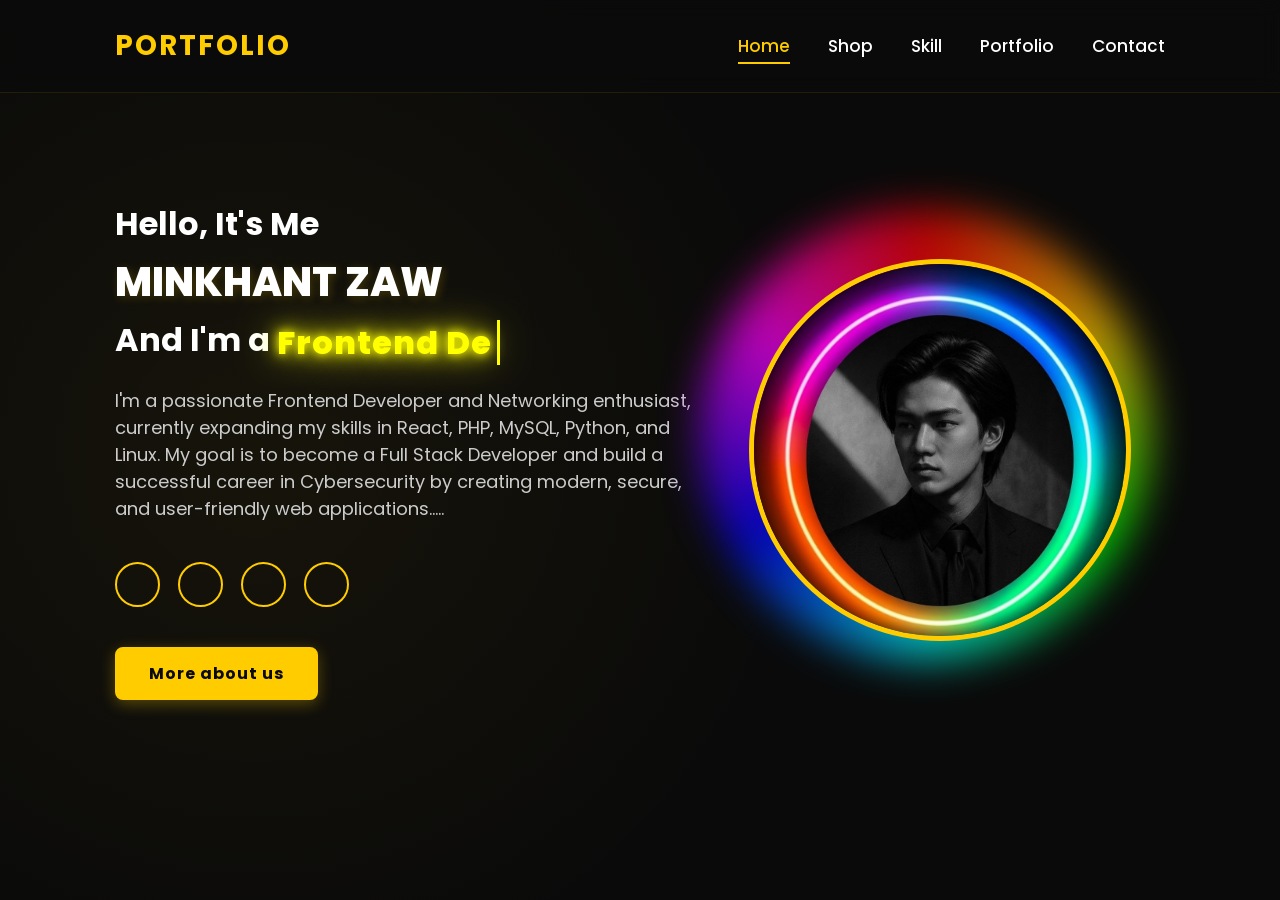
<file: docs/home.html>
<!DOCTYPE html>
<html lang="en">
<head>
    <meta charset="UTF-8">
    <meta name="viewport" content="width=device-width, initial-scale=1.0">
    <title>Responsive Personal Portfolio</title>
    <!-- CSS link -->
    <link rel="stylesheet" href="home.css">
    <!-- Basic Icons -->
    <link href="https://cdn.boxicons.com/3.0.8/fonts/basic/boxicons.min.css" rel="stylesheet">
    <!-- Filled Icons -->
     <link href="https://cdn.boxicons.com/3.0.8/fonts/filled/boxicons-filled.min.css" rel="stylesheet">
    <!-- Brand Icons -->
    <link href="https://cdn.boxicons.com/3.0.8/fonts/brands/boxicons-brands.min.css" rel="stylesheet">

</head>

<body>
    <!-- Header / Navigation Bar Section -->
    <header class="header">
        <a href="#" class="logo">Portfolio</a>
        <nav class="navbar">
            <a href="#home" class="active">Home</a>
            <a href="shop.html">Shop</a>
            <a href="skill.html">Skill</a>
            <a href="#portfolio">Portfolio</a>
            <a href="contant.html">Contact</a>
        </nav>
    </header>

    <!-- Home Section -->
    <section class="home" id="home">
        <div class="home-content">
            <h3>Hello, It's Me</h3>
              <h1 class="wave-text">
                    <span>M</span>
                    <span>I</span>
                    <span>N</span>
                    <span>K</span>
                    <span>H</span>
                    <span>A</span>
                    <span>N</span>
                    <span>T</span>
                    <span>&nbsp;</span> <span>Z</span>
                    <span>A</span>
                    <span>W</span>
              </h1>
            <h3>And I'm a 
                 <span class="change-text">
                        <span class="text">Frontend Developer</span>
                        <span class="text">Graphic Designer</span>
                        <span class="text">Network Engineer</span>
                        <span class="text">Programmer</span>
                        <span class="text">Cyber Security</span>
                        <span class="text">Ethical Hacker</span>
                 </span>
            </h3>
            <p>I'm a passionate Frontend Developer and Networking enthusiast, currently expanding my skills in React, PHP, MySQL, Python, and Linux. My goal is to become a Full Stack Developer and build a successful career in Cybersecurity by creating modern, secure, and user-friendly web applications.....</p>
            <div class="home-icon">
                     <a href="https://www.facebook.com"><i class="bxl bx-meta"></i></a>
                     <a href="https://www.youtube.com/"><i class="bxl bx-youtube"></i></a>
                     <a href="https://www.tiktok.com/"><i class="bxl bx-tiktok"></i></a>
                     <a href="https://github.com"><i class="bxl bx-github"></i></a>
            </div>

            <a href="https://spacecraft-hero-section-120900277736.europe-west2.run.app/" class="btn">More about us</a>
        </div>

        <div class="home-img">
            <img src="photo_2026-07-07_21-41-10.jpg" alt="My Profile Picture">
        </div>
        
    </section>

    <!-- Type Animation Script -->
    <script>
        const words = ["Frontend Developer", "Graphic Designer", "Network Engineer", "Programmer", "Cyber Security", "Ethical Hacker"]; //
        let wordIndex = 0;
        let charIndex = 0;
        let isDeleting = false;
        
        const targetSpan = document.querySelector('.change-text .text');

        function typeAnimation() {
            const currentWord = words[wordIndex];
            
            if (isDeleting) {
                targetSpan.textContent = currentWord.substring(0, charIndex - 1);
                charIndex--;
            } else {
                targetSpan.textContent = currentWord.substring(0, charIndex + 1);
                charIndex++;
            }

            let typeSpeed = isDeleting ? 50 : 100; 

           
            if (!isDeleting && charIndex === currentWord.length) {
                typeSpeed = 1500; 
                isDeleting = true;
            } 
            
            else if (isDeleting && charIndex === 0) {
                isDeleting = false;
                wordIndex = (wordIndex + 1) % words.length; 
                typeSpeed = 500; 
            }

            setTimeout(typeAnimation, typeSpeed);
        }
        //Animation start 
        document.addEventListener("DOMContentLoaded", () => {
            
            const extraSpans = document.querySelectorAll('.change-text .text');
            extraSpans.forEach((span, index) => {
                if(index > 0) span.style.display = 'none';
            });
            
            typeAnimation();
        });
    </script>
</body>
</html>
</file>
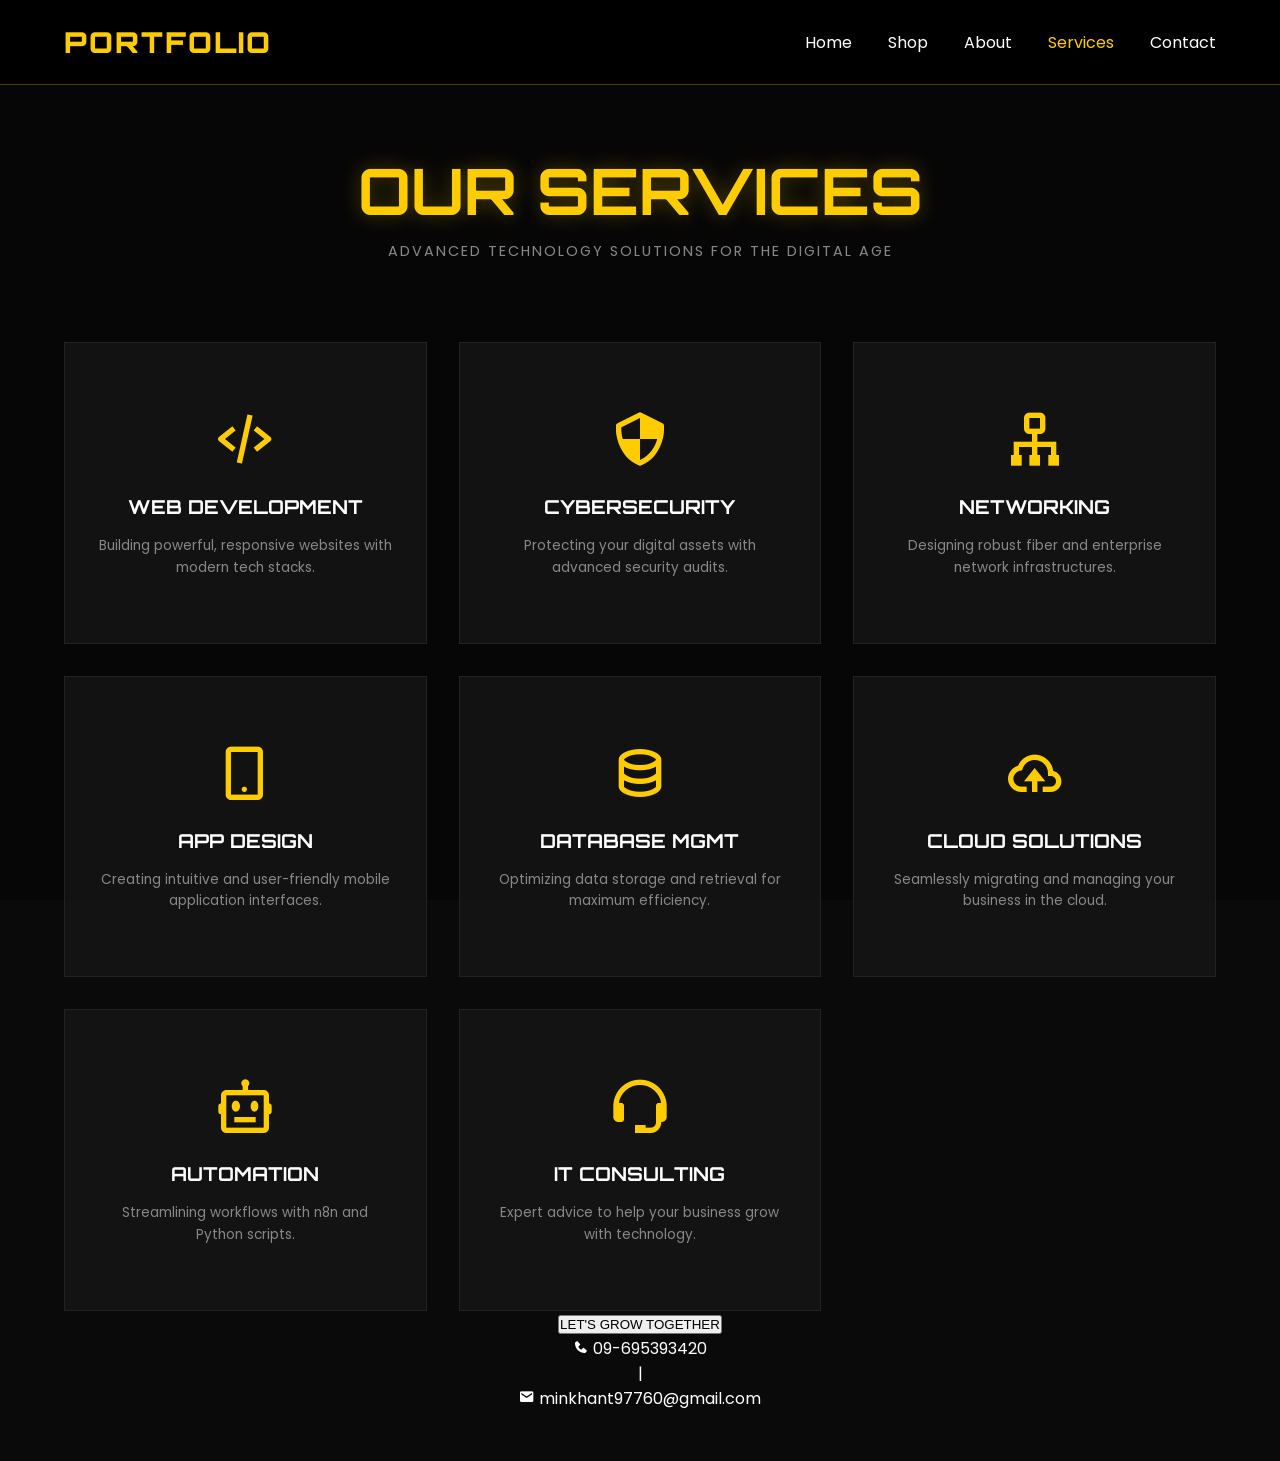
<file: docs/service.html>
<!doctype html>
<html lang="en">
  <head>
    <meta charset="UTF-8" />
    <meta name="viewport" content="width=device-width, initial-scale=1.0" />
    <title>Our Services | Tech Solutions</title>

    <!-- Fonts & Icons -->
    <link
      href="https://fonts.googleapis.com/css2?family=Orbitron:wght@400;700;900&family=Poppins:wght@300;400;600&display=swap"
      rel="stylesheet"
    />
    <link
      href="https://unpkg.com/boxicons@2.1.4/css/boxicons.min.css"
      rel="stylesheet"
    />

    <style>
      /* --- CSS Section --- */
      * {
        margin: 0;
        padding: 0;
        box-sizing: border-box;
      }
      :root {
        --main: #ffcc00;
        --main-dim: rgba(255, 204, 0, 0.3);
        --bg: #0a0a0a;
      }

      body {
        background: var(--bg);
        color: #fff;
        font-family: "Poppins", sans-serif;
        overflow-x: hidden;
      }

      /* Navigation */
      .header {
        position: fixed;
        top: 0;
        left: 0;
        width: 100%;
        padding: 1.5rem 5%;
        background: rgba(0, 0, 0, 0.95);
        display: flex;
        justify-content: space-between;
        align-items: center;
        z-index: 1000;
        border-bottom: 1px solid var(--main-dim);
      }
      .logo {
        font-family: "Orbitron";
        color: var(--main);
        text-decoration: none;
        font-size: 1.8rem;
        font-weight: 900;
        letter-spacing: 2px;
      }
      .navbar a {
        color: #fff;
        text-decoration: none;
        margin-left: 2rem;
        font-size: 1rem;
        transition: 0.3s;
      }
      .navbar a.active,
      .navbar a:hover {
        color: var(--main);
      }

      /* Background */
      .tech-bg {
        position: fixed;
        inset: 0;
        z-index: -1;
        background:
          linear-gradient(rgba(0, 0, 0, 0.85), rgba(0, 0, 0, 0.85)),
          url("https://images.unsplash.com/photo-1550751827-4bd374c3f58b?auto=format&fit=crop&w=1920")
            center/cover;
        opacity: 0.4;
      }

      .services-section {
        padding: 150px 5% 50px;
        text-align: center;
      }
      .services-header h1 {
        font-family: "Orbitron";
        font-size: 4rem;
        color: var(--main);
        text-shadow: 0 0 20px var(--main-dim);
        margin-bottom: 10px;
      }
      .services-header p {
        color: #888;
        font-size: 0.9rem;
        letter-spacing: 2px;
      }

      /* Grid */
      .services-grid {
        display: grid;
        grid-template-columns: repeat(auto-fit, minmax(280px, 1fr));
        gap: 2rem;
        margin-top: 5rem;
        perspective: 1000px;
      }

      .service-card {
        background: rgba(20, 20, 20, 0.9);
        padding: 4rem 2rem;
        border: 1px solid #222;
        cursor: pointer;
        transition: 0.4s;
        position: relative;
        overflow: hidden;
        transform-style: preserve-3d;
      }
      .service-card:hover {
        border-color: var(--main);
        box-shadow: 0 10px 30px rgba(255, 204, 0, 0.15);
      }
      .service-card i {
        font-size: 4rem;
        color: var(--main);
        margin-bottom: 1.5rem;
      }
      .service-card h4 {
        font-family: "Orbitron";
        font-size: 1.2rem;
        margin-bottom: 1rem;
        color: #fff;
      }
      .service-card p {
        font-size: 0.85rem;
        color: #888;
        line-height: 1.6;
      }

      /* Modal */
      .s-modal {
        display: none;
        position: fixed;
        z-index: 2000;
        inset: 0;
        background: rgba(0, 0, 0, 0.95);
        backdrop-filter: blur(10px);
        justify-content: center;
        align-items: center;
      }
      .s-modal-content {
        background: #111;
        border: 1px solid var(--main);
        width: 90%;
        max-width: 600px;
        padding: 50px;
        text-align: center;
        position: relative;
        animation: modalIn 0.4s cubic-bezier(0.175, 0.885, 0.32, 1.275);
      }
      @keyframes modalIn {
        from {
          transform: scale(0.7);
          opacity: 0;
        }
        to {
          transform: scale(1);
          opacity: 1;
        }
      }
      .s-close {
        position: absolute;
        top: 20px;
        right: 25px;
        font-size: 30px;
        color: var(--main);
        cursor: pointer;
      }
      #s-modal-icon {
        font-size: 5rem;
        color: var(--main);
        margin-bottom: 20px;
      }
      #s-modal-title {
        font-family: "Orbitron";
        color: var(--main);
        margin-bottom: 20px;
      }
      #s-modal-desc {
        line-height: 1.8;
        color: #ccc;
        margin-bottom: 30px;
      }
      .s-btn-contact {
        background: var(--main);
        color: #000;
        padding: 12px 35px;
        border: none;
        font-family: "Orbitron";
        font-weight: 900;
        cursor: pointer;
      }

      /* Hamburger Menu */
      .menu-toggle {
        display: none;
        flex-direction: column;
        gap: 5px;
        cursor: pointer;
        padding: 0.5rem;
        z-index: 1001;
      }

      .menu-toggle span {
        display: block;
        width: 2.5rem;
        height: 0.3rem;
        background: var(--main);
        border-radius: 2px;
        transition: 0.3s ease;
      }

      @media (max-width: 992px) {
        .services-section {
          padding: 120px 4% 30px;
        }

        .services-header h1 {
          font-size: 2.5rem;
        }

        .services-grid {
          grid-template-columns: repeat(auto-fit, minmax(250px, 1fr));
          gap: 1.5rem;
        }

        .service-card {
          padding: 2.5rem 1.5rem;
        }
      }

      @media (max-width: 768px) {
        .header {
          padding: 1rem 5%;
        }

        .menu-toggle {
          display: flex;
        }

        .navbar {
          position: fixed;
          top: 0;
          right: -100%;
          width: 70%;
          height: 100vh;
          background: rgba(0, 0, 0, 0.95);
          flex-direction: column;
          align-items: center;
          justify-content: center;
          gap: 1.5rem;
          transition: 0.3s ease;
          border-left: 1px solid var(--main-dim);
          z-index: 1000;
        }

        .navbar.active {
          right: 0;
        }

        .navbar a {
          margin-left: 0;
          font-size: 1rem;
        }

        .services-section {
          padding: 100px 3% 20px;
        }

        .services-header h1 {
          font-size: 2rem;
        }

        .services-header p {
          font-size: 0.7rem;
        }

        .services-grid {
          grid-template-columns: 1fr;
          gap: 1rem;
          margin-top: 3rem;
        }

        .service-card {
          padding: 2rem 1rem;
        }

        .service-card i {
          font-size: 3rem;
        }

        .service-card h4 {
          font-size: 1rem;
        }

        .service-card p {
          font-size: 0.75rem;
        }

        .services-footer {
          margin-top: 50px;
          padding: 40px 3%;
        }

        .btn-grow-main {
          padding: 12px 25px;
          font-size: 0.8rem;
        }

        .contact-bar {
          flex-direction: column;
          gap: 10px;
          align-items: center;
        }
      }

      @media (max-width: 576px) {
        .services-header h1 {
          font-size: 1.6rem;
        }

        .services-section {
          padding: 80px 2% 15px;
        }

        .service-card {
          padding: 1.5rem 0.8rem;
        }

        .s-modal-content {
          width: 95%;
          padding: 30px 20px;
        }
      }
    </style>
  </head>
  <body>
    <div class="tech-bg"></div>

    <header class="header">
      <a href="home.html" class="logo">PORTFOLIO</a>
      <div class="menu-toggle" id="menuToggle">
        <span></span>
        <span></span>
        <span></span>
      </div>
      <nav class="navbar" id="navbar">
        <a href="index.html">Home</a>
        <a href="shop.html">Shop</a>
        <a href="about.html">About</a>
        <a href="services.html" class="active">Services</a>
        <a href="contact.html">Contact</a>
      </nav>
    </header>

    <section class="services-section">
      <div class="services-header">
        <h1>OUR SERVICES</h1>
        <p>ADVANCED TECHNOLOGY SOLUTIONS FOR THE DIGITAL AGE</p>
      </div>

      <div class="services-grid">
        <div class="service-card">
          <i class="bx bx-code-alt"></i>
          <h4>WEB DEVELOPMENT</h4>
          <p>Building powerful, responsive websites with modern tech stacks.</p>
        </div>
        <div class="service-card">
          <i class="bx bx-shield-quarter"></i>
          <h4>CYBERSECURITY</h4>
          <p>Protecting your digital assets with advanced security audits.</p>
        </div>
        <div class="service-card">
          <i class="bx bx-sitemap"></i>
          <h4>NETWORKING</h4>
          <p>Designing robust fiber and enterprise network infrastructures.</p>
        </div>
        <div class="service-card">
          <i class="bx bx-mobile-alt"></i>
          <h4>APP DESIGN</h4>
          <p>
            Creating intuitive and user-friendly mobile application interfaces.
          </p>
        </div>
        <div class="service-card">
          <i class="bx bx-data"></i>
          <h4>DATABASE MGMT</h4>
          <p>Optimizing data storage and retrieval for maximum efficiency.</p>
        </div>
        <div class="service-card">
          <i class="bx bx-cloud-upload"></i>
          <h4>CLOUD SOLUTIONS</h4>
          <p>Seamlessly migrating and managing your business in the cloud.</p>
        </div>
        <div class="service-card">
          <i class="bx bx-bot"></i>
          <h4>AUTOMATION</h4>
          <p>Streamlining workflows with n8n and Python scripts.</p>
        </div>
        <div class="service-card">
          <i class="bx bx-support"></i>
          <h4>IT CONSULTING</h4>
          <p>Expert advice to help your business grow with technology.</p>
        </div>
      </div>

      <div class="services-footer">
        <button class="btn-grow-main">LET'S GROW TOGETHER</button>
        <div class="contact-bar">
          <div><i class="bx bxs-phone"></i> 09-695393420</div>
          <div>|</div>
          <div><i class="bx bxs-envelope"></i> minkhant97760@gmail.com</div>
        </div>
      </div>
    </section>

    <!-- Modal -->
    <div id="serviceModal" class="s-modal">
      <div class="s-modal-content">
        <span class="s-close">&times;</span>
        <i id="s-modal-icon" class="bx"></i>
        <h1 id="s-modal-title">Service Title</h1>
        <p id="s-modal-desc">Details...</p>
        <button class="s-btn-contact">INQUIRE NOW</button>
      </div>
    </div>

    <script>
      const menuToggle = document.getElementById("menuToggle");
      const navbar = document.getElementById("navbar");
      menuToggle.addEventListener("click", () => {
        navbar.classList.toggle("active");
      });
    </script>
    <script>
      // --- JS Section ---
      const cards = document.querySelectorAll(".service-card");
      const sModal = document.getElementById("serviceModal");
      const sClose = document.querySelector(".s-close");

      // 3D Tilt Effect
      cards.forEach((card) => {
        card.addEventListener("mousemove", (e) => {
          const rect = card.getBoundingClientRect();
          const x = e.clientX - rect.left;
          const y = e.clientY - rect.top;
          const centerX = rect.width / 2;
          const centerY = rect.height / 2;
          const rotateX = (y - centerY) / 15;
          const rotateY = (centerX - x) / 15;
          card.style.transform = `perspective(1000px) rotateX(${rotateX}deg) rotateY(${rotateY}deg) translateY(-10px)`;
        });
        card.addEventListener("mouseleave", () => {
          card.style.transform = `perspective(1000px) rotateX(0) rotateY(0) translateY(0)`;
        });
      });

      // Modal Logic
      const details = {
        "WEB DEVELOPMENT": "High-performance websites using modern frameworks.",
        CYBERSECURITY: "Advanced security audits and protection.",
        NETWORKING: "Fiber optic and enterprise network solutions.",
        "APP DESIGN": "User-centric mobile and desktop designs.",
        "DATABASE MGMT": "Efficient data storage and optimization.",
        "CLOUD SOLUTIONS": "Secure cloud migration and management.",
        AUTOMATION: "Task automation with Python and n8n.",
        "IT CONSULTING": "Strategic technology planning for growth.",
      };

      cards.forEach((card) => {
        card.addEventListener("click", () => {
          const title = card.querySelector("h4").innerText;
          const iconClass = card.querySelector("i").className;
          document.getElementById("s-modal-title").innerText = title;
          document.getElementById("s-modal-icon").className = iconClass;
          document.getElementById("s-modal-desc").innerText =
            details[title] || "More info coming soon...";
          sModal.style.display = "flex";
        });
      });

      sClose.onclick = () => (sModal.style.display = "none");
      window.onclick = (e) => {
        if (e.target == sModal) sModal.style.display = "none";
      };
    </script>
  </body>
</html>
</file>
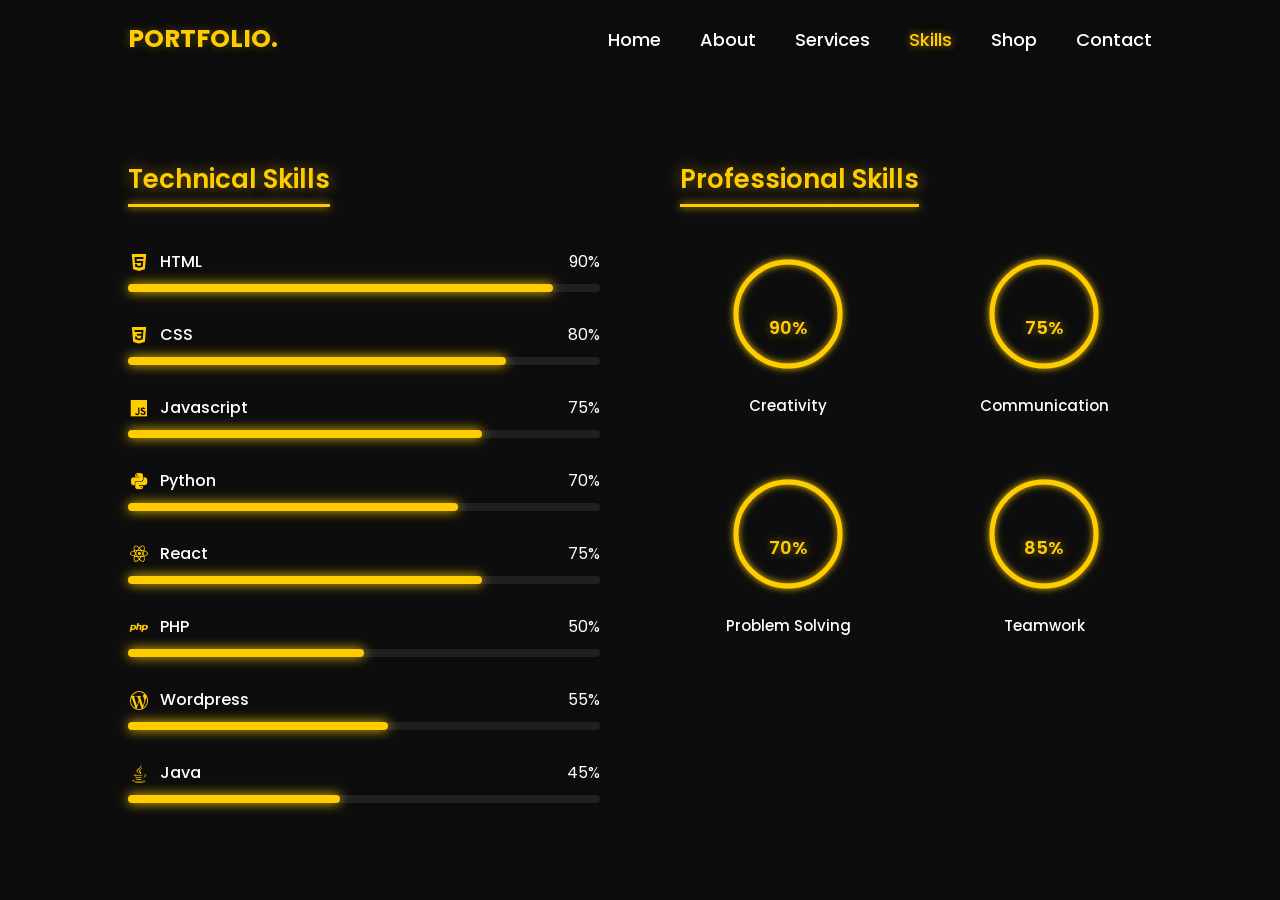
<file: docs/skill.html>
<!DOCTYPE html>
<html lang="en">
<head>
    <meta charset="UTF-8">
    <meta name="viewport" content="width=device-width, initial-scale=1.0">
    <title>Skills - Portfolio</title>
    <link rel="stylesheet" href="skill.css">
    <link href='https://unpkg.com/boxicons@2.1.4/css/boxicons.min.css' rel='stylesheet'>
</head>
<body>

<header class="header">
        <a href="home.html" class="logo">Portfolio.</a>
        <div class="menu-toggle" id="menuToggle">
            <span></span>
            <span></span>
            <span></span>
        </div>
        <nav class="navbar" id="navbar">
            <a href="index.html">Home</a>
            <a href="about.html">About</a>
            <a href="service.html">Services</a>
            <a href="skill.html" class="active">Skills</a>
            <a href="shop.html">Shop</a>
            <a href="contact.html">Contact</a>
        </nav>
    </header>

    <section class="skills-section">
        <div class="skills-container">
            <div class="skills-column">
                <h2 class="skills-title">Technical Skills</h2>
                <div class="skills-box">
                    <div class="skill-bar">
                        <div class="info">
                            <p><i class='bx bxl-html5'></i> HTML</p>
                            <span>90%</span>
                        </div>
                        <div class="bar-line"><span class="html-line"></span></div>
                    </div>

                    <div class="skill-bar">
                        <div class="info">
                            <p><i class='bx bxl-css3' ></i> CSS</p>
                            <span>80%</span>
                        </div>
                        <div class="bar-line"><span class="css-line"></span></div>
                    </div>

                    <div class="skill-bar">
                        <div class="info">
                            <p><i class='bx bxl-javascript' ></i> Javascript</p>
                            <span>75%</span>
                        </div>
                        <div class="bar-line"><span class="js-line"></span></div>
                    </div>

                    <div class="skill-bar">
                        <div class="info">
                            <p><i class='bx bxl-python' ></i> Python</p>
                            <span>70%</span>
                        </div>
                        <div class="bar-line"><span class="python-line"></span></div>
                    </div>

                    <div class="skill-bar">
                        <div class="info">
                            <p><i class='bx bxl-react' ></i> React</p>
                            <span>75%</span>
                        </div>
                        <div class="bar-line"><span class="react-line"></span></div>
                    </div>

                    <div class="skill-bar">
                        <div class="info">
                            <p><i class='bx bxl-php' ></i> PHP</p>
                            <span>50%</span>
                        </div>
                        <div class="bar-line"><span class="php-line"></span></div>
                    </div>

                    <div class="skill-bar">
                        <div class="info">
                            <p><i class='bx bxl-wordpress' ></i> Wordpress</p>
                            <span>55%</span>
                        </div>
                        <div class="bar-line"><span class="wordpress-line"></span></div>
                    </div>

                    <div class="skill-bar">
                        <div class="info">
                            <p><i class='bx bxl-java' ></i> Java</p>
                            <span>45%</span>
                        </div>
                        <div class="bar-line"><span class="java-line"></span></div>
                    </div>
                </div>
            </div>

            <div class="skills-column">
                <h2 class="skills-title">Professional Skills</h2>
                <div class="radial-bars-grid">
                    <div class="radial-bar">
                        <svg viewBox="0 0 200 200">
                            <circle class="progress-bar-bg" cx="100" cy="100" r="80"></circle>
                            <circle class="progress-bar-loading creativity" cx="100" cy="100" r="80"></circle>
                        </svg>
                        <div class="percentage">90%</div>
                        <div class="text">Creativity</div>
                    </div>

                    <div class="radial-bar">
                        <svg viewBox="0 0 200 200">
                            <circle class="progress-bar-bg" cx="100" cy="100" r="80"></circle>
                            <circle class="progress-bar-loading communication" cx="100" cy="100" r="80"></circle>
                        </svg>
                        <div class="percentage">75%</div>
                        <div class="text">Communication</div>
                    </div>

                    <div class="radial-bar">
                        <svg viewBox="0 0 200 200">
                            <circle class="progress-bar-bg" cx="100" cy="100" r="80"></circle>
                            <circle class="progress-bar-loading problem-solving" cx="100" cy="100" r="80"></circle>
                        </svg>
                        <div class="percentage">70%</div>
                        <div class="text">Problem Solving</div>
                    </div>

                    <div class="radial-bar">
                        <svg viewBox="0 0 200 200">
                            <circle class="progress-bar-bg" cx="100" cy="100" r="80"></circle>
                            <circle class="progress-bar-loading teamwork" cx="100" cy="100" r="80"></circle>
                        </svg>
                        <div class="percentage">85%</div>
                        <div class="text">Teamwork</div>
                    </div>
                </div>
            </div>
        </div>
    </section>

<script>
        const menuToggle = document.getElementById('menuToggle');
        const navbar = document.getElementById('navbar');
        menuToggle.addEventListener('click', () => {
            navbar.classList.toggle('active');
        });
    </script>
</body>
</html>
</file>
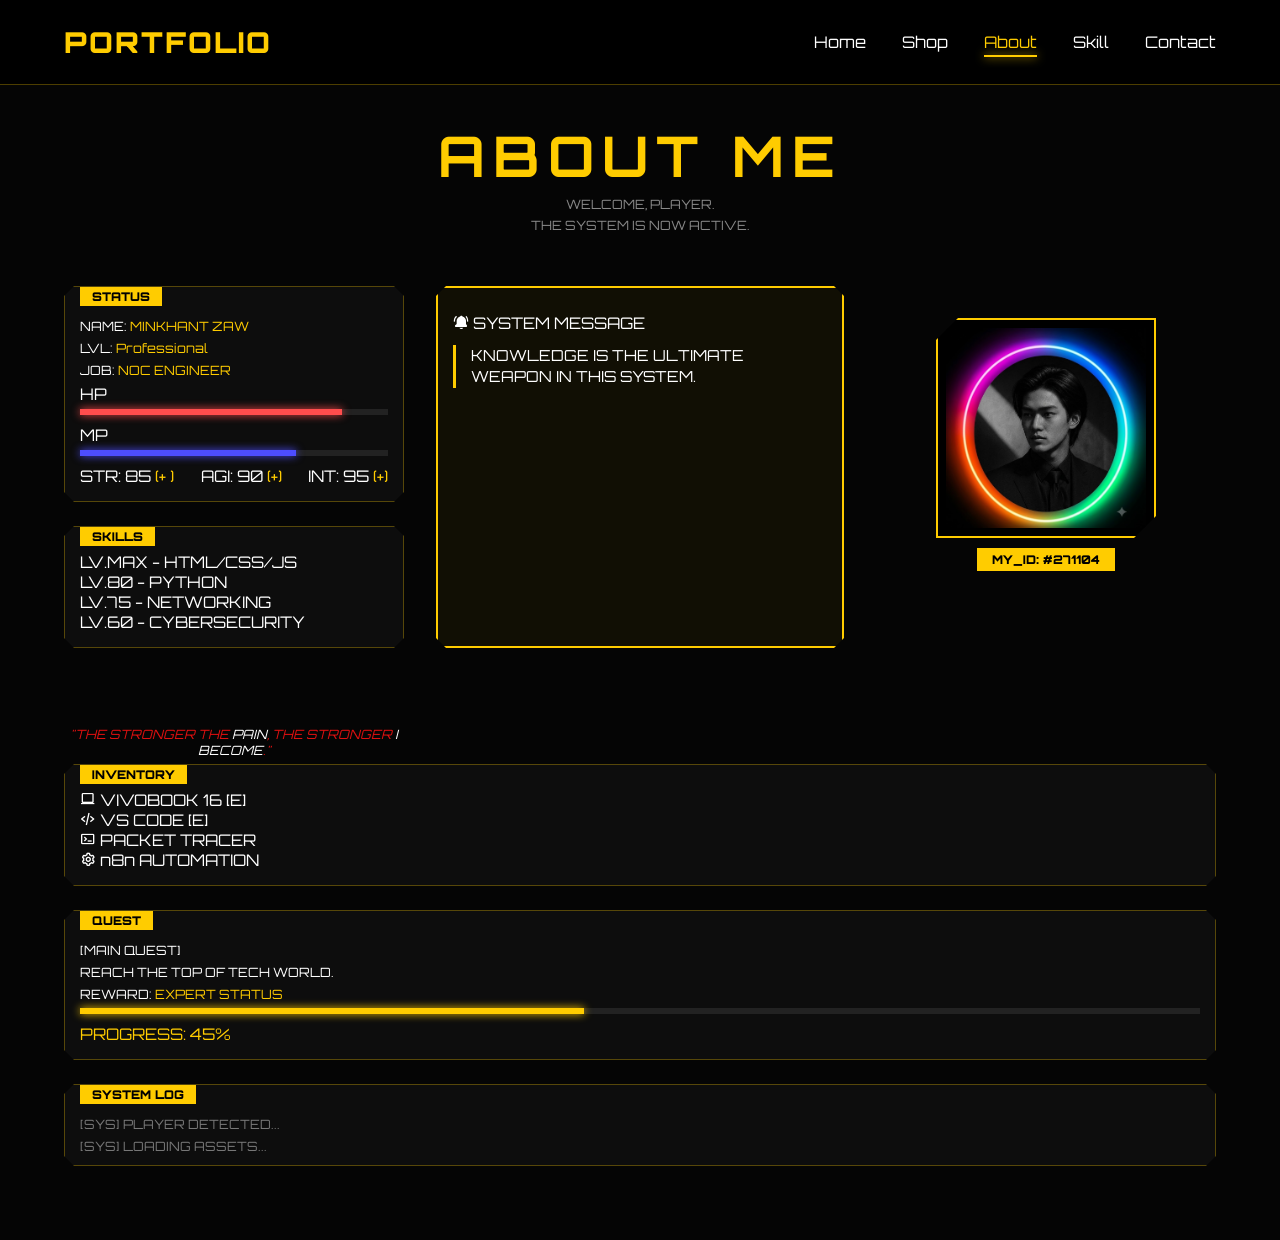
<file: project/about.html>
<!DOCTYPE html>
<html lang="en">
<head>
    <meta charset="UTF-8">
    <meta name="viewport" content="width=device-width, initial-scale=1.0">
    <title>About Me | System UI</title>
    <link rel="stylesheet" href="about.css">
    <link href="https://fonts.googleapis.com/css2?family=Orbitron:wght@400;700;900&display=swap" rel="stylesheet">
    <link href='https://unpkg.com/boxicons@2.1.4/css/boxicons.min.css' rel='stylesheet'>
</head>
<body>
    <div class="bg-overlay"></div>
    
    <header class="header">
        <a href="#" class="logo">PORTFOLIO</a>
        <nav class="navbar">
            <a href="home.html">Home</a>
            <a href="shop.html">Shop</a>
            <a href="about.html" class="active">About</a>
            <a href="skill.html">Skill</a>
            <a href="contant.html">Contact</a>
        </nav>
    </header>

    <div class="system-container">
        <!-- Center Header -->
        <div class="main-header">
            <h1 class="glitch" data-text="ABOUT ME">ABOUT ME</h1>
            <div class="header-sub">
                <p>WELCOME, PLAYER.</p>
                <p>THE SYSTEM IS NOW ACTIVE.</p>
            </div>
        </div>

        <div class="grid-layout">
            <!-- Left Column -->
            <div class="side-col">
                <div class="system-box status">
                    <div class="box-tag">STATUS</div>
                    <div class="box-inner">
                        <p>NAME: <span>MINKHANT ZAW</span></p>
                        <p>LVL: <span>Professional</span></p>
                        <p>JOB: <span>NOC ENGINEER</span></p>
                        <div class="bar-group">
                            <label>HP</label>
                            <div class="bar"><div class="fill hp" style="width: 85%"></div></div>
                        </div>
                        <div class="bar-group">
                            <label>MP</label>
                            <div class="bar"><div class="fill mp" style="width: 70%"></div></div>
                        </div>
                        <ul class="stats-list">
                            <li>STR: 85 <span class="plus">(+ )</span></li>
                            <li>AGI: 90 <span class="plus">(+)</span></li>
                            <li>INT: 95 <span class="plus">(+)</span></li>
                        </ul>
                    </div>
                </div>

                <div class="system-box skills">
                    <div class="box-tag">SKILLS</div>
                    <div class="box-inner">
                        <div class="skill-item">LV.MAX - HTML/CSS/JS</div>
                        <div class="skill-item">LV.80 - PYTHON</div>
                        <div class="skill-item">LV.75 - NETWORKING</div>
                        <div class="skill-item">LV.60 - CYBERSECURITY</div>
                    </div>
                </div>
            </div>

            <!-- Center Column -->
            <div class="system-box notification-box">
                <div class="box-inner">
                    <div class="noti-header"><i class='bx bxs-bell-ring'></i> SYSTEM MESSAGE</div>
                    <div id="notiTextContainer" class="noti-content">
                    </div>
                </div>
            </div>


                <div class="profile-display">
                    <div class="profile-frame">
                        <img src="photo_2026-07-07_21-41-10.jpg" alt="Profile Picture">
                    </div>
                    <div class="player-id">MY_ID: #271104</div>
                </div>

                <div class="quote-container">
                    <p>"THE STRONGER THE <span class="highlight">PAIN</span>, THE STRONGER <span class="highlight">I BECOME</span>."</p>
                </div>
            </div>

            <!-- Right Column -->
            <div class="side-col">
                <div class="system-box inventory">
                    <div class="box-tag">INVENTORY</div>
                    <div class="box-inner">
                        <div class="inv-item"><i class='bx bx-laptop'></i> VIVOBOOK 16 [E]</div>
                        <div class="inv-item"><i class='bx bx-code-alt'></i> VS CODE [E]</div>
                        <div class="inv-item"><i class='bx bx-terminal'></i> PACKET TRACER</div>
                        <div class="inv-item"><i class='bx bx-cog'></i> n8n AUTOMATION</div>
                    </div>
                </div>

                <div class="system-box quest">
                    <div class="box-tag">QUEST</div>
                    <div class="box-inner">
                        <p class="quest-label">[MAIN QUEST]</p>
                        <p class="quest-text">REACH THE TOP OF TECH WORLD.</p>
                        <p>REWARD: <span>EXPERT STATUS</span></p>
                        <div class="progress-group">
                            <div class="bar"><div class="fill" style="width: 45%"></div></div>
                            <span>PROGRESS: 45%</span>
                        </div>
                    </div>
                </div>

                <div class="system-box logs">
                    <div class="box-tag">SYSTEM LOG</div>
                    <div class="box-inner log-content" id="logBox">
                        <p>[SYS] PLAYER DETECTED...</p>
                        <p>[SYS] LOADING ASSETS...</p>
                    </div>
                </div>
            </div>
        </div>
    </div>
    <script src="about.js"></script>
</body>
</html>
</file>
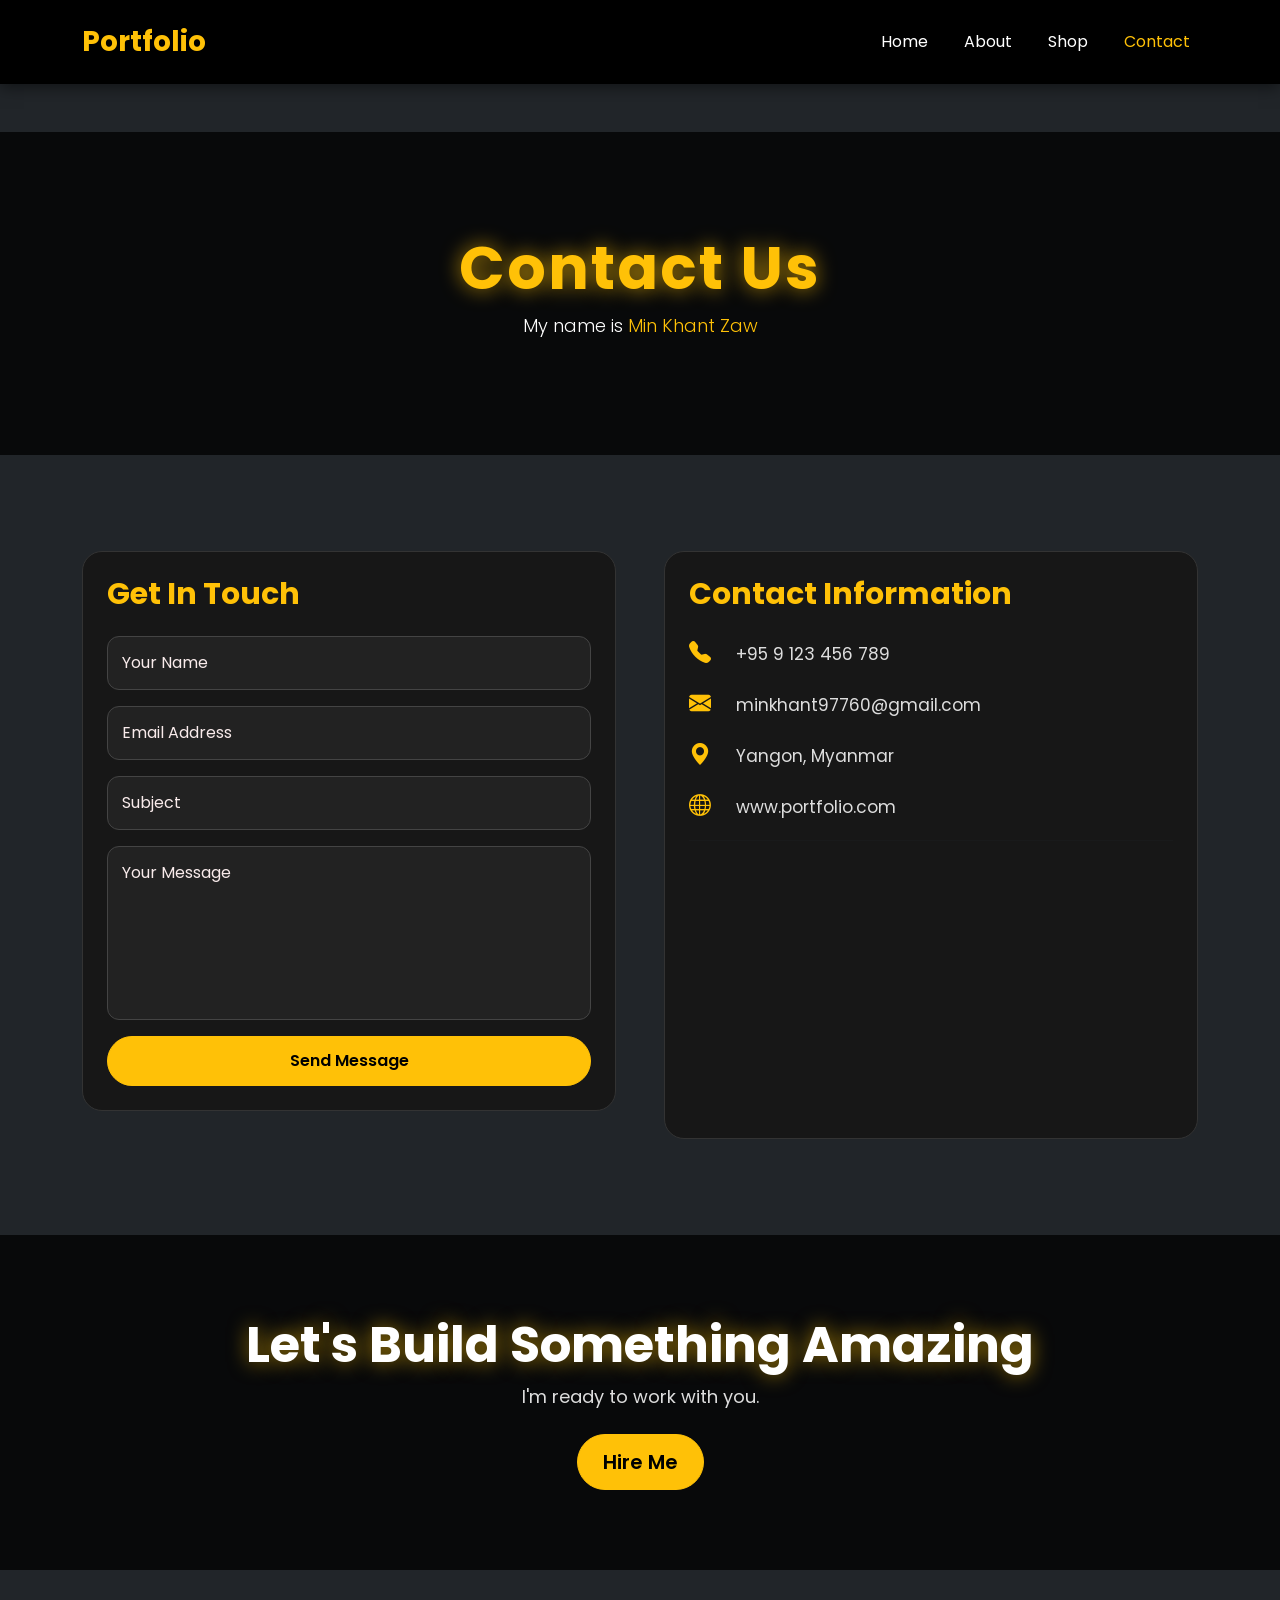
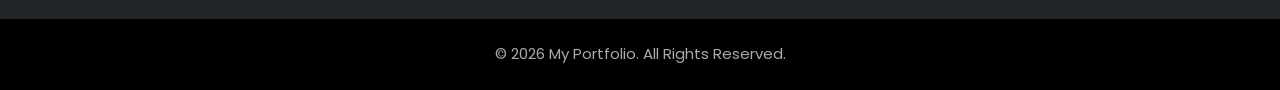
<file: project/contant.html>
<!DOCTYPE html>
<html lang="en">
<head>
    <meta charset="UTF-8">
    <meta name="viewport" content="width=device-width, initial-scale=1.0">
    <title>Contact Us</title>

    <!-- Bootstrap -->
    <link href="https://cdn.jsdelivr.net/npm/bootstrap@5.3.7/dist/css/bootstrap.min.css" rel="stylesheet">

    <!-- Bootstrap Icons -->
    <link rel="stylesheet" href="https://cdn.jsdelivr.net/npm/bootstrap-icons@1.13.1/font/bootstrap-icons.min.css">

    <!-- Contact CSS -->
    <link rel="stylesheet" href="contant.css">
</head>

<body class="bg-dark text-white">

<nav class="navbar navbar-expand-lg navbar-dark bg-black py-3">
    <div class="container">
        <a class="navbar-brand fw-bold text-warning" href="index.html">Portfolio</a>

        <button class="navbar-toggler" data-bs-toggle="collapse" data-bs-target="#menu">
            <span class="navbar-toggler-icon"></span>
        </button>

        <div class="collapse navbar-collapse" id="menu">
            <ul class="navbar-nav ms-auto">
                <li class="nav-item"><a class="nav-link" href="home.html">Home</a></li>
                <li class="nav-item"><a class="nav-link" href="about.html">About</a></li>
                <li class="nav-item"><a class="nav-link" href="shop.html">Shop</a></li>
                <li class="nav-item"><a class="nav-link active text-warning" href="contact.html">Contact</a></li>
            </ul>
        </div>
    </div>
</nav>

        <section class="py-5 text-center text-white" style="background:url('https://images.unsplash.com/photo-1497366754035-f200968a6e72?q=80&w=1920&auto=format&fit=crop') center/cover;">

                <div style="background:rgba(0,0,0,.75);padding:100px 0;">

                        <h1 class="display-3 fw-bold text-warning">
                                Contact Us
                        </h1>

                        <p class="lead">
                                My name is 
                                <span class="text-warning">Min Khant Zaw</span>
                        </p>
                </div>
        </section>

        <section class="container py-5">
        <div class="row g-5">

        <!-- Contact Form -->

        <div class="col-lg-6">

        <div class="card bg-black border-warning">

        <div class="card-body p-4">

        <h2 class="text-warning mb-4">
        Get In Touch
        </h2>

        <form>
        <div class="mb-3">
          <input type="text" class="form-control" placeholder="Your Name">
        </div>

        <div class="mb-3">
           <input type="email" class="form-control"  placeholder="Email Address">
        </div>

        <div class="mb-3">
                <input type="text"class="form-control" placeholder="Subject">
        </div>

        <div class="mb-3">
        <textarea
                class="form-control"rows="6"  placeholder="Your Message"></textarea>
        </div>

        <button class="btn btn-warning w-100">
         Send Message
        </button>

        </form>

        </div>

        </div>

        </div>

        <!-- Contact Info -->
                <div class="col-lg-6">

                <div class="card bg-black border-warning">

                <div class="card-body p-4">

                <h2 class="text-warning mb-4">
                Contact Information
                </h2>

                <p>
                <i class="bi bi-telephone-fill text-warning"></i>
                &nbsp; +95 9 123 456 789
                </p>

                <p>
                <i class="bi bi-envelope-fill text-warning"></i>
                &nbsp; minkhant97760@gmail.com
                </p>

                <p>
                <i class="bi bi-geo-alt-fill text-warning"></i>
                &nbsp; Yangon, Myanmar
                </p>

                <p>
                <i class="bi bi-globe text-warning"></i>
                &nbsp; www.portfolio.com
                </p>

                <hr>

                <iframe src="https://www.google.com/maps?q=Yangon&output=embed" width="100%"height="250"style="border:0;border-radius:10px;"loading="lazy">
                </iframe>

                </div>

                </div>

                </div>

                </div>

        </section>

        <!-- ================= CTA ================= -->

        <section class="py-5 text-center"  style="background:url('https://images.unsplash.com/photo-1516321318423-f06f85e504b3?q=80&w=1920&auto=format&fit=crop') center/cover;">

                <div style="background:rgba(0,0,0,.75);padding:80px 0;">

                        <h2 class="display-5 fw-bold">
                        Let's Build Something Amazing
                        </h2>

                        <p class="mb-4">
                        I'm ready to work with you.
                        </p>

                        <a href="net.project/index.html" class="btn btn-warning btn-lg">
                         Hire Me
                        </a>

                </div>
        </section>

        <!-- ================= FOOTER ================= -->
        <footer class="bg-black text-center py-4">
                <p class="mb-0">
                 © 2026 My Portfolio. All Rights Reserved.
                </p>
        </footer>

        <script src="https://cdn.jsdelivr.net/npm/bootstrap@5.3.7/dist/js/bootstrap.bundle.min.js"></script>
</body>
</html>
</file>
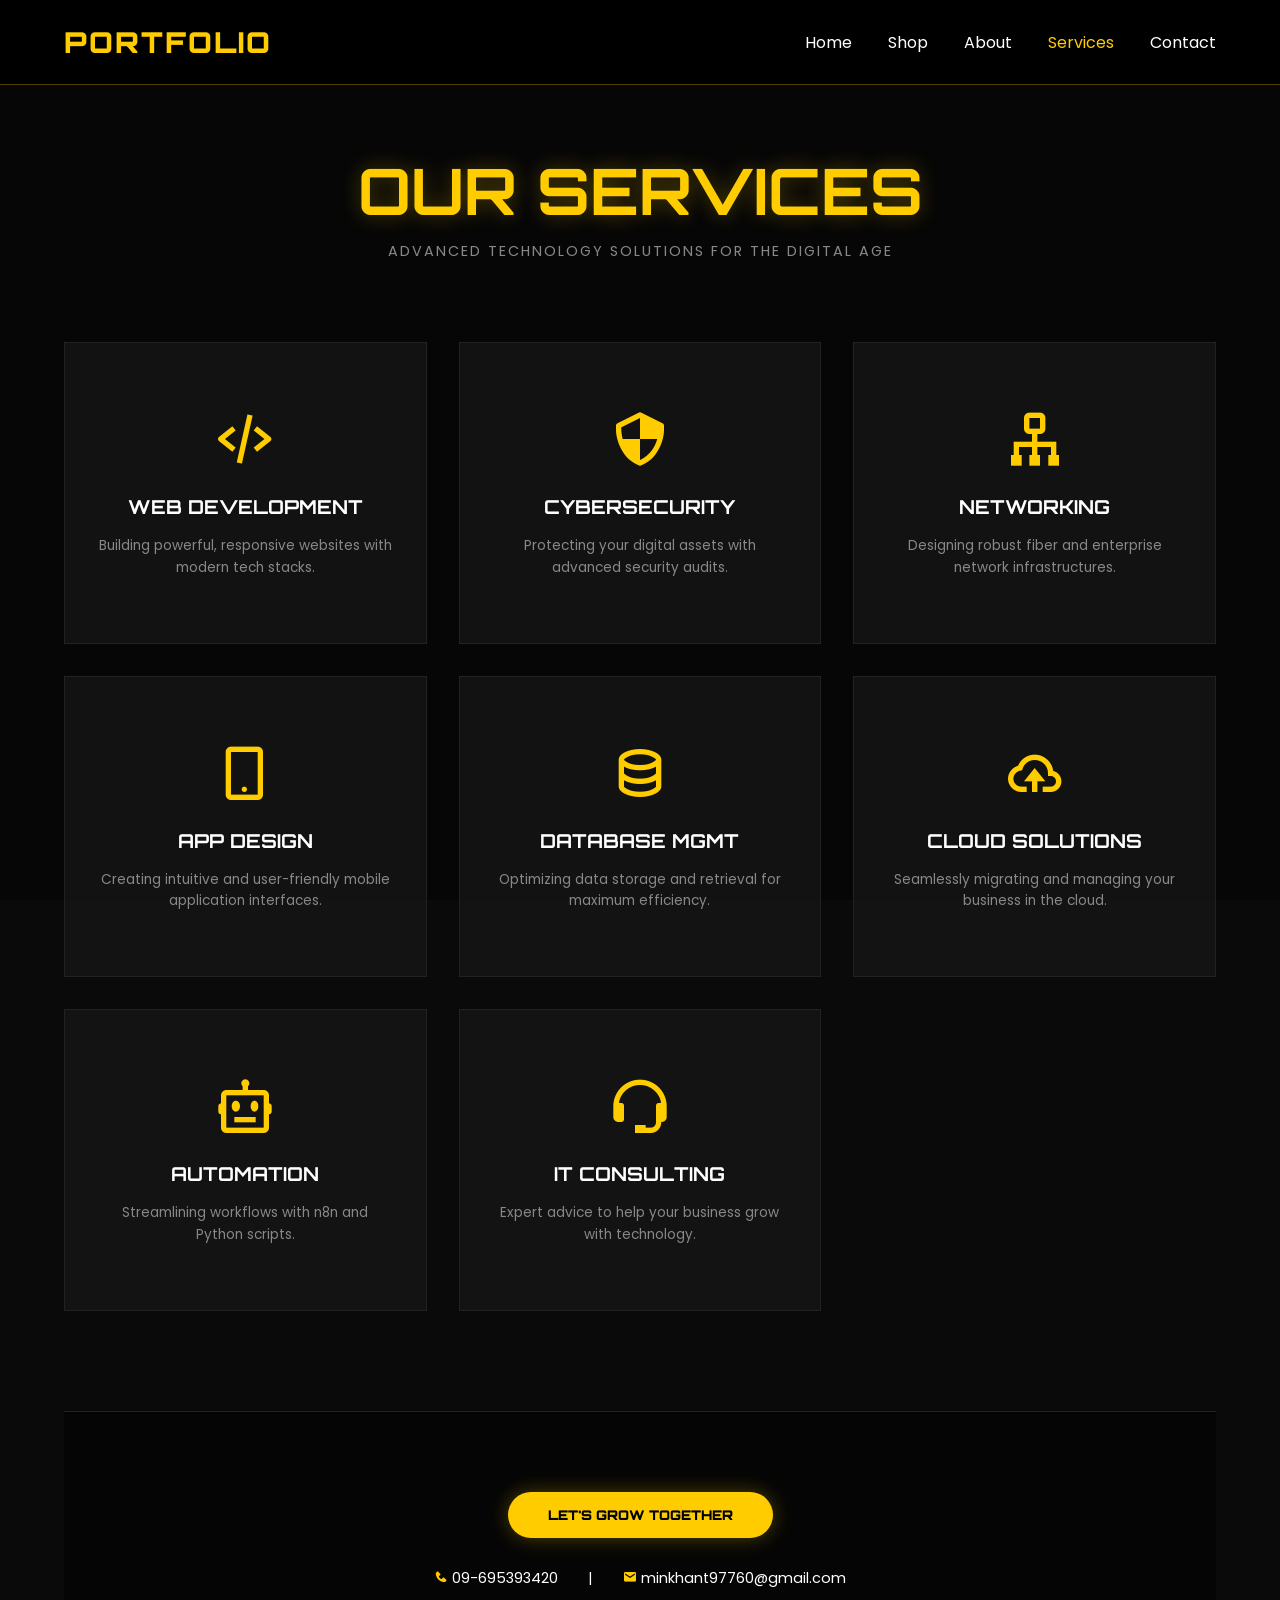
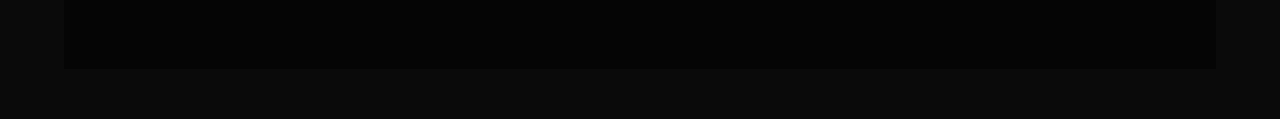
<file: project/service.html>
<!DOCTYPE html>
<html lang="en">
<head>
    <meta charset="UTF-8">
    <meta name="viewport" content="width=device-width, initial-scale=1.0">
    <title>Our Services | Tech Solutions</title>
    
    <!-- Fonts & Icons -->
    <link href="https://fonts.googleapis.com/css2?family=Orbitron:wght@400;700;900&family=Poppins:wght@300;400;600&display=swap" rel="stylesheet">
    <link href='https://unpkg.com/boxicons@2.1.4/css/boxicons.min.css' rel='stylesheet'>

    <style>
        /* --- CSS Section --- */
        * { margin: 0; padding: 0; box-sizing: border-box; }
        :root { --main: #ffcc00; --main-dim: rgba(255, 204, 0, 0.3 ); --bg: #0a0a0a; }

        body { background: var(--bg); color: #fff; font-family: 'Poppins', sans-serif; overflow-x: hidden; }

        /* Navigation */
        .header {
            position: fixed; top: 0; left: 0; width: 100%;
            padding: 1.5rem 5%; background: rgba(0, 0, 0, 0.95);
            display: flex; justify-content: space-between; align-items: center;
            z-index: 1000; border-bottom: 1px solid var(--main-dim);
        }
        .logo { font-family: 'Orbitron'; color: var(--main); text-decoration: none; font-size: 1.8rem; font-weight: 900; letter-spacing: 2px; }
        .navbar a { color: #fff; text-decoration: none; margin-left: 2rem; font-size: 1rem; transition: 0.3s; }
        .navbar a.active, .navbar a:hover { color: var(--main); }

        /* Background */
        .tech-bg {
            position: fixed; inset: 0; z-index: -1;
            background: linear-gradient(rgba(0,0,0,0.85), rgba(0,0,0,0.85)), 
                        url('https://images.unsplash.com/photo-1550751827-4bd374c3f58b?auto=format&fit=crop&w=1920' ) center/cover;
            opacity: 0.4;
        }

        .services-section { padding: 150px 5% 50px; text-align: center; }
        .services-header h1 { font-family: 'Orbitron'; font-size: 4rem; color: var(--main); text-shadow: 0 0 20px var(--main-dim); margin-bottom: 10px; }
        .services-header p { color: #888; font-size: 0.9rem; letter-spacing: 2px; }

        /* Grid */
        .services-grid {
            display: grid; grid-template-columns: repeat(auto-fit, minmax(280px, 1fr));
            gap: 2rem; margin-top: 5rem; perspective: 1000px;
        }

        .service-card {
            background: rgba(20, 20, 20, 0.9); padding: 4rem 2rem;
            border: 1px solid #222; cursor: pointer; transition: 0.4s;
            position: relative; overflow: hidden; transform-style: preserve-3d;
        }
        .service-card:hover { border-color: var(--main); box-shadow: 0 10px 30px rgba(255, 204, 0, 0.15); }
        .service-card i { font-size: 4rem; color: var(--main); margin-bottom: 1.5rem; }
        .service-card h4 { font-family: 'Orbitron'; font-size: 1.2rem; margin-bottom: 1rem; color: #fff; }
        .service-card p { font-size: 0.85rem; color: #888; line-height: 1.6; }

        /* Modal */
        .s-modal {
            display: none; position: fixed; z-index: 2000; inset: 0;
            background: rgba(0,0,0,0.95); backdrop-filter: blur(10px);
            justify-content: center; align-items: center;
        }
        .s-modal-content {
            background: #111; border: 1px solid var(--main);
            width: 90%; max-width: 600px; padding: 50px; text-align: center;
            position: relative; animation: modalIn 0.4s cubic-bezier(0.175, 0.885, 0.32, 1.275);
        }
        @keyframes modalIn { from { transform: scale(0.7); opacity: 0; } to { transform: scale(1); opacity: 1; } }
        .s-close { position: absolute; top: 20px; right: 25px; font-size: 30px; color: var(--main); cursor: pointer; }
        #s-modal-icon { font-size: 5rem; color: var(--main); margin-bottom: 20px; }
        #s-modal-title { font-family: 'Orbitron'; color: var(--main); margin-bottom: 20px; }
        #s-modal-desc { line-height: 1.8; color: #ccc; margin-bottom: 30px; }
        .s-btn-contact { background: var(--main); color: #000; padding: 12px 35px; border: none; font-family: 'Orbitron'; font-weight: 900; cursor: pointer; }

        /* Footer Section */
        .services-footer { margin-top: 100px; padding: 80px 5%; border-top: 1px solid #222; background: rgba(0,0,0,0.5); }
        .btn-grow-main { background: var(--main); color: #000; padding: 15px 40px; border-radius: 50px; border: none; font-family: 'Orbitron'; font-weight: 900; cursor: pointer; box-shadow: 0 0 20px var(--main-dim); transition: 0.3s; }
        .btn-grow-main:hover { background: #fff; transform: scale(1.05); }
        .contact-bar { display: flex; justify-content: center; gap: 30px; margin-top: 30px; color: #fff; font-size: 0.9rem; }
        .contact-bar i { color: var(--main); }
    </style>
</head>
<body>
    <div class="tech-bg"></div>
    
    <header class="header">
        <a href="home.html" class="logo">PORTFOLIO</a>
        <nav class="navbar">
            <a href="home.html">Home</a>
            <a href="shop.html">Shop</a>
            <a href="about.html">About</a>
            <a href="services.html" class="active">Services</a>
            <a href="contant.html">Contact</a>
        </nav>
    </header>

    <section class="services-section">
        <div class="services-header">
            <h1>OUR SERVICES</h1>
            <p>ADVANCED TECHNOLOGY SOLUTIONS FOR THE DIGITAL AGE</p>
        </div>

        <div class="services-grid">
            <div class="service-card">
                <i class='bx bx-code-alt'></i>
                <h4>WEB DEVELOPMENT</h4>
                <p>Building powerful, responsive websites with modern tech stacks.</p>
            </div>
            <div class="service-card">
                <i class='bx bx-shield-quarter'></i>
                <h4>CYBERSECURITY</h4>
                <p>Protecting your digital assets with advanced security audits.</p>
            </div>
            <div class="service-card">
                <i class='bx bx-sitemap'></i>
                <h4>NETWORKING</h4>
                <p>Designing robust fiber and enterprise network infrastructures.</p>
            </div>
            <div class="service-card">
                <i class='bx bx-mobile-alt'></i>
                <h4>APP DESIGN</h4>
                <p>Creating intuitive and user-friendly mobile application interfaces.</p>
            </div>
            <div class="service-card">
                <i class='bx bx-data'></i>
                <h4>DATABASE MGMT</h4>
                <p>Optimizing data storage and retrieval for maximum efficiency.</p>
            </div>
            <div class="service-card">
                <i class='bx bx-cloud-upload'></i>
                <h4>CLOUD SOLUTIONS</h4>
                <p>Seamlessly migrating and managing your business in the cloud.</p>
            </div>
            <div class="service-card">
                <i class='bx bx-bot'></i>
                <h4>AUTOMATION</h4>
                <p>Streamlining workflows with n8n and Python scripts.</p>
            </div>
            <div class="service-card">
                <i class='bx bx-support'></i>
                <h4>IT CONSULTING</h4>
                <p>Expert advice to help your business grow with technology.</p>
            </div>
        </div>

        <div class="services-footer">
            <button class="btn-grow-main">LET'S GROW TOGETHER</button>
            <div class="contact-bar">
                <div><i class='bx bxs-phone'></i> 09-695393420</div>
                <div>|</div>
                <div><i class='bx bxs-envelope'></i> minkhant97760@gmail.com</div>
            </div>
        </div>
    </section>

    <!-- Modal -->
    <div id="serviceModal" class="s-modal">
        <div class="s-modal-content">
            <span class="s-close">&times;</span>
            <i id="s-modal-icon" class='bx'></i>
            <h1 id="s-modal-title">Service Title</h1>
            <p id="s-modal-desc">Details...</p>
            <button class="s-btn-contact">INQUIRE NOW</button>
        </div>
    </div>

    <script>
        // --- JS Section ---
        const cards = document.querySelectorAll('.service-card');
        const sModal = document.getElementById('serviceModal');
        const sClose = document.querySelector('.s-close');

        // 3D Tilt Effect
        cards.forEach(card => {
            card.addEventListener('mousemove', (e) => {
                const rect = card.getBoundingClientRect();
                const x = e.clientX - rect.left;
                const y = e.clientY - rect.top;
                const centerX = rect.width / 2;
                const centerY = rect.height / 2;
                const rotateX = (y - centerY) / 15;
                const rotateY = (centerX - x) / 15;
                card.style.transform = `perspective(1000px) rotateX(${rotateX}deg) rotateY(${rotateY}deg) translateY(-10px)`;
            });
            card.addEventListener('mouseleave', () => {
                card.style.transform = `perspective(1000px) rotateX(0) rotateY(0) translateY(0)`;
            });
        });

        // Modal Logic
        const details = {
            "WEB DEVELOPMENT": "High-performance websites using modern frameworks.",
            "CYBERSECURITY": "Advanced security audits and protection.",
            "NETWORKING": "Fiber optic and enterprise network solutions.",
            "APP DESIGN": "User-centric mobile and desktop designs.",
            "DATABASE MGMT": "Efficient data storage and optimization.",
            "CLOUD SOLUTIONS": "Secure cloud migration and management.",
            "AUTOMATION": "Task automation with Python and n8n.",
            "IT CONSULTING": "Strategic technology planning for growth."
        };

        cards.forEach(card => {
            card.addEventListener('click', () => {
                const title = card.querySelector('h4').innerText;
                const iconClass = card.querySelector('i').className;
                document.getElementById('s-modal-title').innerText = title;
                document.getElementById('s-modal-icon').className = iconClass;
                document.getElementById('s-modal-desc').innerText = details[title] || "More info coming soon...";
                sModal.style.display = "flex";
            });
        });

        sClose.onclick = () => sModal.style.display = "none";
        window.onclick = (e) => { if(e.target == sModal) sModal.style.display = "none"; };
    </script>
</body>
</html>
</file>
<file: docs/home.css>
@import url('https://fonts.googleapis.com/css2?family=Poppins:wght@300;400;500;600;700;800;900&display=swap' );

* {
    margin: 0;
    padding: 0;
    box-sizing: border-box;
    font-family: 'Poppins', sans-serif;
    text-decoration: none;
    list-style: none;
    border: none;
    outline: none;
    scroll-behavior: smooth;
}

:root {
    --bg-color: #0a0a0a;           
    --second-bg-color: #1a1a1a;    
    --text-color: #ffffff;        
    --main-color: #ffcc00;         
}

html {
    font-size: 62.5%;
    overflow-x: hidden;
}
body {
    background: var(--bg-color);
    color: var(--text-color);
}

/* Header & Navbar */
.header {
    position: fixed;
    top: 0;
    left: 0;
    width: 100%;
    padding: 2.5rem 9%;
    background: rgba(10, 10, 10, 0.8); 
    backdrop-filter: blur(10px);
    display: flex;
    justify-content: space-between;
    align-items: center;
    z-index: 100;
    border-bottom: 1px solid rgba(255, 204, 0, 0.1);
}

.logo {
    font-size: 2.8rem;
    color: var(--main-color);
    font-weight: 700;
    text-transform: uppercase;
    letter-spacing: 2px;
}

.navbar a {
    font-size: 1.7rem;
    color: var(--text-color);
    font-weight: 500;
    margin-left: 3.5rem;
    position: relative;
    transition: .3s ease;
    display: inline-block;
    animation: slideDown .5s ease forwards;
    opacity: 0;
}

/* Navbar Animation Stagger */
.navbar a:nth-child(1) { animation-delay: 0.1s; }
.navbar a:nth-child(2) { animation-delay: 0.2s; }
.navbar a:nth-child(3) { animation-delay: 0.3s; }
.navbar a:nth-child(4) { animation-delay: 0.4s; }
.navbar a:nth-child(5) { animation-delay: 0.5s; }

@keyframes slideDown {
    0% { transform: translateY(-20px); opacity: 0; }
    100% { transform: translateY(0); opacity: 1; }
}

/* Menu Hover Underline Animation */
.navbar a::after {
    content: '';
    position: absolute;
    width: 0;
    height: 2px;
    bottom: -5px;
    left: 0;
    background: var(--main-color);
    transition: width 0.3s ease;
}

.navbar a:hover::after,
.navbar a.active::after {
    width: 100%;
}

.navbar a:hover,
.navbar a.active {
    color: var(--main-color);
}

/* Home Section */
.home {
    height: 100vh;
    display: flex;
    align-items: center;
    padding: 0 9%;
    justify-content: space-between;
    background: radial-gradient(circle at 20% 50%, rgba(255, 204, 0, 0.05) 0%, transparent 50%);
}

.home-content h3 {
    font-size: 3.2rem;
    font-weight: 700;
}

.home-content h1 {
    font-size: 6rem;
    font-weight: 800;
    line-height: 1.2;
    margin: 0.5rem 0;
    color: var(--main-color);
    text-shadow: 2px 2px 10px rgba(255, 204, 0, 0.2);
}

h1.wave-text {
    margin: 10px 0;
    padding: 0;
    color: #fff;
    font-size: 4rem; 
    display: flex;  
}

h1.wave-text span {
    display: inline-block;
    margin: 0;
    padding: 0;
    animation: yellowGlowWave 3s linear infinite;
    font-weight: 800;
}


h1.wave-text span:nth-child(1)  { animation-delay: 0s; }
h1.wave-text span:nth-child(2)  { animation-delay: 0.25s; }
h1.wave-text span:nth-child(3)  { animation-delay: 0.5s; }
h1.wave-text span:nth-child(4)  { animation-delay: 0.75s; }
h1.wave-text span:nth-child(5)  { animation-delay: 1s; }
h1.wave-text span:nth-child(6)  { animation-delay: 1.25s; }
h1.wave-text span:nth-child(7)  { animation-delay: 1.25s; }
h1.wave-text span:nth-child(8)  { animation-delay: 1.5s; }
h1.wave-text span:nth-child(9)  { animation-delay: 1.75s; } 
h1.wave-text span:nth-child(10) { animation-delay: 2s; }
h1.wave-text span:nth-child(11) { animation-delay: 2.25s; }
h1.wave-text span:nth-child(12) { animation-delay: 2.5s; }

@keyframes yellowGlowWave {
    0%, 40%, 100% {
        color: #fff;
        filter: blur(0);
        text-shadow: none;
    }
    20% {
        color: #ffcc00; 
        filter: blur(0.5px);
        text-shadow: 
            0 0 10px #ffcc00,
            0 0 20px #ffcc00,
            0 0 40px #ffcc00,
            0 0 80px #ffcc00;
    }
}

.home-content p {
    font-size: 1.8rem;
    margin: 2rem 0 4rem;
    color: #ccc;
    max-width: 600px;
}

/* Buttons */
.btn {
    display: inline-block;
    padding: 1.2rem 3.2rem;
    background: var(--main-color);
    border: 2px solid var(--main-color);
    border-radius: 0.8rem;
    font-size: 1.6rem;
    color: var(--bg-color);
    letter-spacing: .1rem;
    font-weight: 700;
    transition: .4s ease;
    box-shadow: 0 4px 15px rgba(255, 204, 0, 0.3);
}

.btn:hover {
    background: transparent;
    color: var(--main-color);
    box-shadow: 0 0 20px var(--main-color);
    transform: translateY(-3px);
}

/* Social Icons */
.home-icon {
    margin-bottom: 4rem;
}

.home-icon a {
    display: inline-flex;
    justify-content: center;
    align-items: center;
    width: 4.5rem;
    height: 4.5rem;
    background: transparent;
    border: 0.2rem solid var(--main-color);
    border-radius: 50%;
    font-size: 2.2rem;
    color: var(--main-color);
    margin: 0 1.5rem 0 0;
    transition: .5s ease;
}

.home-icon a:hover {
    background: var(--main-color);
    color: var(--bg-color);
    box-shadow: 0 0 15px var(--main-color);
    transform: scale(1.1);
}

/* Profile Image */
.home-img {
    position: relative;
    width: 45rem;
    height: 45rem;
    border-radius: 50%;
    display: flex;
    justify-content: center;
    align-items: center;
}

.home-img img {
    width: 85%;
    height: 85%;
    object-fit: cover;
    border-radius: 50%;
    border: 0.5rem solid var(--main-color);
    transition: 0.5s ease;
    z-index: 1;
}

/* Spinning Glow Effect */
.home-img::before {
    content: '';
    position: absolute;
    width: 100%;
    height: 100%;
    border-radius: 50%;
   background: conic-gradient(from 0deg, #ff0000, #ffcc00, #00ff00, #00ffff, #0000ff, #ff00ff, #ff0000);
    animation: rotate-glow 4s linear infinite;
    filter: blur(2rem);
    opacity: 0.7;
    inset: -1.5rem;
}

@keyframes rotate-glow {
    100% { transform: rotate(360deg); }
}

.change-text {
    position: relative;
    display: inline-block;
    min-width: 350px;
    vertical-align: middle;
}

.change-text .text {
    color: #ffcc00;
    font-weight: 800;
    letter-spacing: 1px;
    text-shadow: 
        0 0 10px var(--main-color),
        0 0 20px var(--main-color),
        0 0 40px var(--main-color);
    filter: brightness(1.5);
    border-right: 3px solid #ffcc00;
    animation: blinkCursor 0.75s step-end infinite;
    padding-right: 5px;
}

/* Hamburger Menu */
.menu-toggle {
    display: none;
    flex-direction: column;
    gap: 5px;
    cursor: pointer;
    padding: 0.5rem;
    z-index: 101;
}

.menu-toggle span {
    display: block;
    width: 2.5rem;
    height: 0.3rem;
    background: var(--main-color);
    border-radius: 2px;
    transition: .3s ease;
}

@media (max-width: 992px) {
    .home {
        height: auto;
        min-height: 100vh;
        flex-direction: column-reverse;
        padding: 10rem 5% 5rem;
        text-align: center;
    }

    .home-content h3 {
        font-size: 2.4rem;
    }

    .home-content h1 {
        font-size: 4rem;
    }

    h1.wave-text {
        font-size: 2.8rem;
        justify-content: center;
        flex-wrap: wrap;
    }

    .home-content p {
        font-size: 1.4rem;
        margin: 1.5rem auto 3rem;
        max-width: 100%;
    }

    .home-img {
        width: 25rem;
        height: 25rem;
        margin-bottom: 3rem;
    }

    .home-icon {
        margin-bottom: 2rem;
    }

    .home-icon a {
        width: 3.5rem;
        height: 3.5rem;
        font-size: 1.6rem;
        margin: 0 0.8rem 0 0;
    }

    .change-text {
        min-width: 250px;
    }
}

@media (max-width: 768px) {
    .header {
        padding: 1.5rem 5%;
    }

    .menu-toggle {
        display: flex;
    }

    .navbar {
        position: fixed;
        top: 0;
        right: -100%;
        width: 70%;
        height: 100vh;
        background: rgba(10, 10, 10, 0.95);
        backdrop-filter: blur(10px);
        flex-direction: column;
        align-items: center;
        justify-content: center;
        gap: 2rem;
        transition: .3s ease;
        border-left: 1px solid rgba(255, 204, 0, 0.1);
    }

    .navbar.active {
        right: 0;
    }

    .navbar a {
        margin-left: 0;
        font-size: 1.5rem;
        animation: none;
        opacity: 1;
    }

    .home {
        padding: 8rem 5% 4rem;
    }

    .home-content h3 {
        font-size: 2rem;
    }

    .home-content h1 {
        font-size: 3rem;
    }

    h1.wave-text {
        font-size: 2.2rem;
    }

    .home-content p {
        font-size: 1.2rem;
    }

    .home-img {
        width: 20rem;
        height: 20rem;
    }

    .home-icon a {
        width: 3rem;
        height: 3rem;
        font-size: 1.3rem;
    }

    .change-text {
        min-width: 200px;
    }

    .btn {
        padding: 1rem 2.5rem;
        font-size: 1.4rem;
    }
}

@media (max-width: 576px) {
    .home-content h1 {
        font-size: 2.5rem;
    }

    h1.wave-text {
        font-size: 1.8rem;
    }

    .home-content h3 {
        font-size: 1.6rem;
    }

    .home-content p {
        font-size: 1.1rem;
    }

    .home-img {
        width: 16rem;
        height: 16rem;
    }

    .home-icon a {
        width: 2.5rem;
        height: 2.5rem;
        font-size: 1.1rem;
        margin: 0 0.5rem 0 0;
    }

    .change-text {
        min-width: 160px;
    }

    .btn {
        padding: 0.8rem 2rem;
        font-size: 1.2rem;
    }
}
@media (max-width: 768px) {
  
  .navbar, .nav-menu, nav {
    display: flex;
    flex-direction: column;   
    align-items: center;        
    gap: 15px;                  
  }


  .navbar.active, .nav-menu.active {
    position: fixed;
    top: 60px;                  
    left: 0;
    width: 100%;               
    background-color: #000000;  
    padding: 20px 0;
    z-index: 1000;            
  }
}
</file>
<file: docs/about.css>
* { margin: 0; padding: 0; box-sizing: border-box; }

:root {
    --main: #ffcc00;
    --main-dim: rgba(255, 204, 0, 0.3);
    --bg: #050505;
}

body {
    background: var(--bg);
    color: #fff;
    font-family: 'Orbitron', sans-serif;
    overflow-x: hidden;
    min-height: 100vh;
}

.bg-overlay {
    position: fixed;
    inset: 0;
    background: url('https://images.unsplash.com/photo-1550745165-9bc0b252726f?auto=format&fit=crop&w=1920' ) center/cover;
    opacity: 0.15;
    z-index: -1;
}

/* Header & Navbar */
.header {
    position: fixed;
    top: 0; left: 0;
    width: 100%;
    padding: 1.5rem 5%;
    background: rgba(0, 0, 0, 0.95);
    display: flex;
    justify-content: space-between;
    align-items: center;
    z-index: 1000;
    border-bottom: 1px solid var(--main-dim);
}

.logo { font-size: 1.8rem; color: var(--main); font-weight: 900; letter-spacing: 2px; text-decoration: none; }

.navbar a {
    font-size: 1rem; color: #fff; margin-left: 2rem;
    text-decoration: none; transition: 0.3s; position: relative;
}

.navbar a:hover, .navbar a.active { color: var(--main); }

.navbar a.active::after {
    content: ''; position: absolute; bottom: -5px; left: 0;
    width: 100%; height: 2px; background: var(--main); box-shadow: 0 0 10px var(--main);
}

/* System Container */
.system-container {
    padding: 120px 5% 50px; 
    display: flex;
    flex-direction: column;
    min-height: 100vh;
}

.main-header { text-align: center; margin-bottom: 3rem; }
.main-header h1 { font-size: 3.5rem; color: var(--main); letter-spacing: 8px; }
.header-sub p { color: #888; font-size: 0.8rem; margin: 5px; }

/* Grid Layout */
.grid-layout {
    display: grid;
    grid-template-columns: 1fr 1.2fr 1fr;
    gap: 2rem;
}

/* System Box Styling */
.system-box {
    background: rgba(15, 15, 15, 0.9);
    border: 1px solid var(--main-dim);
    position: relative;
    margin-bottom: 1.5rem;
    clip-path: polygon(0 10px, 10px 0, calc(100% - 10px) 0, 100% 10px, 100% calc(100% - 10px), calc(100% - 10px) 100%, 10px 100%, 0 calc(100% - 10px));
}

.notification-box {
    border: 2px solid var(--main);
    background: rgba(255, 204, 0, 0.05);
    min-height: 180px; 
}

.noti-content p {
    font-size: 0.95rem;
    color: #fff;
    margin: 12px 0;
    line-height: 1.4;
    opacity: 0;
    transform: translateX(-10px);
    transition: all 0.8s ease;
    border-left: 3px solid var(--main);
    padding-left: 15px;
}

.noti-content p.show {
    opacity: 1;
    transform: translateX(0);
}

.noti-header i {
    animation: ring 2s ease infinite;
}

@keyframes ring {
    0%, 100% { transform: rotate(0); }
    10%, 30%, 50% { transform: rotate(15deg); }
    20%, 40%, 60% { transform: rotate(-15deg); }
}

.box-tag {
    background: var(--main); color: #000; padding: 2px 12px;
    font-size: 0.75rem; font-weight: 900; position: absolute; top: 0; left: 15px;
}

.box-inner { padding: 25px 15px 15px; }

/* Stats & Bars */
span { color: var(--main); }
p { font-size: 0.8rem; margin: 6px 0; }

.bar { width: 100%; height: 6px; background: #222; margin: 5px 0 10px; }
.fill { height: 100%; background: var(--main); box-shadow: 0 0 8px var(--main); }
.hp { background: #ff4d4d; box-shadow: 0 0 8px #ff4d4d; }
.mp { background: #4d4dff; box-shadow: 0 0 8px #4d4dff; }

.stats-list { list-style: none; display: flex; justify-content: space-between; margin-top: 10px; }

/* Profile Display */
.profile-display {
    display: flex; flex-direction: column; align-items: center; margin: 2rem 0;
}

.profile-frame {
    width: 220px; height: 220px; background: #000; border: 2px solid var(--main);
    padding: 8px; clip-path: polygon(10% 0, 100% 0, 100% 90%, 90% 100%, 0 100%, 0 10%);
}

.profile-frame img { width: 100%; height: 100%; object-fit: cover; }

.player-id {
    margin-top: 10px; background: var(--main); color: #000;
    padding: 4px 15px; font-weight: 900; font-size: 0.75rem;
}

/* Quote */
.quote-container { text-align: center;align-items: center; color: #de1010; font-style: italic; margin-top: 1rem;font-size: 3rem; }
.highlight { color: #fff; }

/* Logs */
.log-content { font-size: 0.7rem; color: #777; height: 80px; overflow: hidden; }

/* Hamburger Menu */
.menu-toggle {
    display: none;
    flex-direction: column;
    gap: 5px;
    cursor: pointer;
    padding: 0.5rem;
    z-index: 101;
}

.menu-toggle span {
    display: block;
    width: 2.5rem;
    height: 0.3rem;
    background: var(--main);
    border-radius: 2px;
    transition: .3s ease;
}

@media (max-width: 992px) {
    .system-container {
        padding: 100px 4% 30px;
    }

    .main-header h1 {
        font-size: 2.5rem;
        letter-spacing: 4px;
    }

    .grid-layout {
        grid-template-columns: 1fr;
        gap: 1.5rem;
    }

    .notification-box {
        min-height: 140px;
    }

    .profile-frame {
        width: 180px;
        height: 180px;
    }

    .quote-container {
        font-size: 2rem;
    }
}

@media (max-width: 768px) {
    .header {
        padding: 1.2rem 5%;
    }

    .menu-toggle {
        display: flex;
    }

    .navbar {
        position: fixed;
        top: 0;
        right: -100%;
        width: 70%;
        height: 100vh;
        background: rgba(0, 0, 0, 0.95);
        flex-direction: column;
        align-items: center;
        justify-content: center;
        gap: 1.5rem;
        transition: .3s ease;
        border-left: 1px solid var(--main-dim);
    }

    .navbar.active {
        right: 0;
    }

    .navbar a {
        margin-left: 0;
        font-size: 1.2rem;
    }

    .system-container {
        padding: 80px 3% 20px;
    }

    .main-header h1 {
        font-size: 2rem;
        letter-spacing: 2px;
    }

    .header-sub p {
        font-size: 0.7rem;
    }

    .profile-frame {
        width: 150px;
        height: 150px;
    }

    .quote-container {
        font-size: 1.5rem;
    }

    .stats-list {
        flex-direction: column;
        gap: 5px;
    }
}

@media (max-width: 576px) {
    .main-header h1 {
        font-size: 1.6rem;
    }

    .profile-frame {
        width: 120px;
        height: 120px;
    }

    .quote-container {
        font-size: 1.2rem;
    }

    .box-inner {
        padding: 15px 10px 10px;
    }

    .radial-bar {
        width: 120px;
        height: 150px;
    }

    .radial-bar svg {
        width: 100px;
        height: 100px;
    }
}
</file>
<file: docs/contact.css>
@import url('https://fonts.googleapis.com/css2?family=Poppins:wght@300;400;500;600;700;800&display=swap');

*{
    margin:0;
    padding:0;
    box-sizing:border-box;
    font-family:'Poppins',sans-serif;
}

html{
    scroll-behavior:smooth;
}

body{
    background:#0d0d0d;
    color:#fff;
}

.navbar{
    background:#000 !important;
    box-shadow:0 3px 15px rgba(0,0,0,.5);
}

.navbar-brand{
    font-size:28px;
    font-weight:700;
}

.nav-link{
    color:#fff !important;
    margin-left:20px;
    transition:.3s;
}

.nav-link:hover{
    color:#ffc107 !important;
}

.nav-link.active{
    color:#ffc107 !important;
}

section:first-of-type{
    position:relative;
}

section:first-of-type h1{
    font-size:60px;
    font-weight:700;
    letter-spacing:2px;
    text-shadow:0 0 20px rgba(255,193,7,.7);
}

section:first-of-type p{
    font-size:18px;
}

.card{
    background:#171717 !important;
    border:1px solid #333 !important;
    border-radius:20px;
    transition:.4s;
    overflow:hidden;

}

.card:hover{
    transform:translateY(-8px);
    border-color:#ffc107 !important;
    box-shadow:0 0 25px rgba(255,193,7,.35);
}

.card h2{
    font-size:30px;
    font-weight:700;
}

.form-control{
    background:#222;
    border:1px solid #444;
    color:#fff;
    padding:14px;
    border-radius:12px;
}

.form-control::placeholder{
    color:#f9ebeb;
}

.form-control:focus{
    background:#222;
    color:#fff;
    border-color:#ffc107;
    box-shadow:0 0 12px rgba(255,193,7,.4);
}

textarea{

    resize:none;

}

.btn-warning{

    font-weight:600;

    border-radius:50px;

    padding:12px 25px;

    transition:.3s;

}

.btn-warning:hover{

    background:transparent;

    color:#ffc107;

    border:2px solid #ffc107;

    box-shadow:0 0 18px rgba(255,193,7,.5);

}



.card p{

    font-size:17px;
    margin-bottom:18px;
    color: #ddd;
}

.card i{

    font-size:22px;

    margin-right:10px;

}



iframe{
    border-radius:15px;
    transition:.4s;
}

iframe:hover{

    transform:scale(1.02);

}

section:nth-of-type(3){
    position:relative;
}

section:nth-of-type(3) h2{

    font-size:50px;

    font-weight:700;

    text-shadow:0 0 20px rgba(255,193,7,.6);

}

section:nth-of-type(3) p{

    font-size:18px;

    color:#ddd;

}

footer{
    background:#000;
    border-top:1px solid #222;
}

footer p{
    color:#aaa;
    font-size:15px;
}

::-webkit-scrollbar{

    width:8px;

}

::-webkit-scrollbar-track{
    background:#111;
}

::-webkit-scrollbar-thumb{

    background:#ffc107;

    border-radius:10px;

}

@media(max-width:992px){

section:first-of-type h1{

    font-size:45px;

}

section:nth-of-type(3) h2{

    font-size:38px;

}

}

@media(max-width:768px){

.nav-link{

    margin-left:0;

    text-align:center;

}

section:first-of-type h1{

    font-size:36px;

}

.card{

    margin-bottom:25px;

}

section:nth-of-type(3) h2{

    font-size:30px;

}

.navbar-toggler{
    display: block;
}

.collapse:not(.show) {
    display: none;
}

}

@media(max-width:576px){

section:first-of-type h1{

    font-size:28px;

}

.card h2{

    font-size:22px;

}

.btn-warning{

    width:100%;

}

.display-3{
    font-size: 2rem;
}

.lead{
    font-size: 1rem;
}

section:first-of-type{
    padding: 2rem 0;
}

section:first-of-type div{
    padding: 2rem 0;
}

}
</file>
<file: docs/contant.css>
@import url('https://fonts.googleapis.com/css2?family=Poppins:wght@300;400;500;600;700;800&display=swap');

*{
    margin:0;
    padding:0;
    box-sizing:border-box;
    font-family:'Poppins',sans-serif;
}

html{
    scroll-behavior:smooth;
}

body{
    background:#0d0d0d;
    color:#fff;
}

.navbar{
    background:#000 !important;
    box-shadow:0 3px 15px rgba(0,0,0,.5);
}

.navbar-brand{
    font-size:28px;
    font-weight:700;
}

.nav-link{
    color:#fff !important;
    margin-left:20px;
    transition:.3s;
}

.nav-link:hover{
    color:#ffc107 !important;
}

.nav-link.active{
    color:#ffc107 !important;
}

section:first-of-type{
    position:relative;
}

section:first-of-type h1{
    font-size:60px;
    font-weight:700;
    letter-spacing:2px;
    text-shadow:0 0 20px rgba(255,193,7,.7);
}

section:first-of-type p{
    font-size:18px;
}

.card{
    background:#171717 !important;
    border:1px solid #333 !important;
    border-radius:20px;
    transition:.4s;
    overflow:hidden;

}

.card:hover{
    transform:translateY(-8px);
    border-color:#ffc107 !important;
    box-shadow:0 0 25px rgba(255,193,7,.35);
}

.card h2{
    font-size:30px;
    font-weight:700;
}

.form-control{
    background:#222;
    border:1px solid #444;
    color:#fff;
    padding:14px;
    border-radius:12px;
}

.form-control::placeholder{
    color:#f9ebeb;
}

.form-control:focus{
    background:#222;
    color:#fff;
    border-color:#ffc107;
    box-shadow:0 0 12px rgba(255,193,7,.4);
}

textarea{

    resize:none;

}

.btn-warning{

    font-weight:600;

    border-radius:50px;

    padding:12px 25px;

    transition:.3s;

}

.btn-warning:hover{

    background:transparent;

    color:#ffc107;

    border:2px solid #ffc107;

    box-shadow:0 0 18px rgba(255,193,7,.5);

}



.card p{

    font-size:17px;
    margin-bottom:18px;
    color: #ddd;
}

.card i{

    font-size:22px;

    margin-right:10px;

}



iframe{
    border-radius:15px;
    transition:.4s;
}

iframe:hover{

    transform:scale(1.02);

}

section:nth-of-type(3){
    position:relative;
}

section:nth-of-type(3) h2{

    font-size:50px;

    font-weight:700;

    text-shadow:0 0 20px rgba(255,193,7,.6);

}

section:nth-of-type(3) p{

    font-size:18px;

    color:#ddd;

}

footer{
    background:#000;
    border-top:1px solid #222;
}

footer p{
    color:#aaa;
    font-size:15px;
}

::-webkit-scrollbar{

    width:8px;

}

::-webkit-scrollbar-track{
    background:#111;
}

::-webkit-scrollbar-thumb{

    background:#ffc107;

    border-radius:10px;

}

@media(max-width:992px){

section:first-of-type h1{

    font-size:45px;

}

section:nth-of-type(3) h2{

    font-size:38px;

}

}

@media(max-width:768px){

.nav-link{

    margin-left:0;

    text-align:center;

}

section:first-of-type h1{

    font-size:36px;

}

.card{

    margin-bottom:25px;

}

section:nth-of-type(3) h2{

    font-size:30px;

}

}

@media(max-width:576px){

section:first-of-type h1{

    font-size:30px;

}

.card h2{

    font-size:24px;

}

.btn-warning{

    width:100%;

}

}
</file>
<file: docs/skill.css>
@import url('https://fonts.googleapis.com/css2?family=Poppins:wght@300;400;500;600;700&display=swap');

* {
    margin: 0;
    padding: 0;
    box-sizing: border-box;
    font-family: 'Poppins', sans-serif;
}

body {
    background-color: #0d0d0d; 
    color: #fff;
    min-height: 100vh;
    overflow-x: hidden;
}

/* --- HEADER / NAVBAR STYLES --- */
.header {
    position: fixed;
    top: 0;
    left: 0;
    width: 100%;
    padding: 20px 10%;
    background: rgba(13, 13, 13, 0.9); /* Transparent Black */
    backdrop-filter: blur(10px);
    display: flex;
    justify-content: space-between;
    align-items: center;
    z-index: 100;
}

.logo {
    font-size: 25px;
    color: #ffcc00;
    text-decoration: none;
    font-weight: 700;
    text-transform: uppercase;
    text-shadow: 0 0 10px rgba(255, 204, 0, 0.3);
}

.navbar a {
    font-size: 18px;
    color: #fff;
    text-decoration: none;
    font-weight: 500;
    margin-left: 35px;
    transition: .3s;
}

.navbar a:hover, .navbar a.active {
    color: #ffcc00; 
    text-shadow: 0 0 8px rgba(255, 204, 0, 0.6);
}

/* --- SKILLS SECTION STYLES --- */
.skills-section {
    padding: 160px 10% 60px;
    position: relative;
}

.bg-text {
    position: absolute;
    top: 100px;
    left: 50%;
    transform: translateX(-50%);
    font-size: 110px;
    font-weight: 800;
    color: rgba(255, 204, 0, 0.02); 
    letter-spacing: 8px;
    z-index: 0;
    pointer-events: none;
    white-space: nowrap;
}

.skills-container {
    display: flex;
    justify-content: space-between;
    gap: 80px;
    flex-wrap: wrap;
    position: relative;
    z-index: 1;
}

.skills-column {
    flex: 1;
    min-width: 320px;
}

.skills-title {
    font-size: 26px;
    font-weight: 600;
    color: #ffcc00; 
    margin-bottom: 50px;
    position: relative;
    display: inline-block;
    text-shadow: 0 0 15px rgba(255, 204, 0, 0.5); /* Glow Effect */
}

.skills-title::after {
    content: '';
    position: absolute;
    bottom: -8px;
    left: 0;
    width: 100%;
    height: 3px;
    background-color: #ffcc00; 
    box-shadow: 0 0 8px #ffcc00;
}

/* --- TECHNICAL SKILLS (PROGRESS BARS) --- */
.skill-bar {
    margin-bottom: 30px;
}

.skill-bar .info {
    display: flex;
    justify-content: space-between;
    margin-bottom: 10px;
}

.skill-bar .info p {
    font-size: 16px;
    font-weight: 500;
    display: flex;
    align-items: center;
    gap: 10px;
}

.skill-bar .info p i {
    font-size: 22px;
    color: #ffcc00; 
}

.bar-line {
    width: 100%;
    height: 8px;
    background-color: rgba(255, 255, 255, 0.08); 
    border-radius: 10px;
    position: relative;
}

.bar-line span {
    height: 100%;
    position: absolute;
    left: 0;
    top: 0;
    background-color: #ffcc00; 
    border-radius: 10px;
    animation: animateBar 1.8s cubic-bezier(1, 0, 0.5, 1) forwards;
    transform: scaleX(0);
    transform-origin: left;
    box-shadow: 0 0 12px #ffcc00; 
}

/* Width Settings */
.html-line { width: 90%; }
.css-line { width: 80%; }
.js-line { width: 75%; }
.python-line { width: 70%; }
.react-line { width: 75%; }
.php-line { width: 50%; }
.wordpress-line { width: 55%; }
.java-line { width: 45%; }


@keyframes animateBar {
    100% { transform: scaleX(1); }
}

/* --- PROFESSIONAL SKILLS (RADIAL CIRCLES) --- */
.radial-bars-grid {
    display: grid;
    grid-template-columns: repeat(2, 1fr);
    gap: 40px;
    justify-items: center;
}

.radial-bar {
    width: 150px;
    height: 180px;
    position: relative;
    display: flex;
    flex-direction: column;
    align-items: center;
}

.radial-bar svg {
    width: 130px;
    height: 130px;
    transform: rotate(-90deg);
}

.progress-bar-bg {
    fill: none;
    stroke: rgba(255, 255, 255, 0.08);
    stroke-width: 8;
}

.progress-bar-loading {
    fill: none;
    stroke: #ffcc00; 
    stroke-width: 8;
    stroke-linecap: round;
    stroke-dasharray: 502;
    stroke-dashoffset: 502;
    animation: animateRadial 1.8s linear forwards;
    filter: drop-shadow(0 0 6px #ffcc00);
}

/* SVG Circle Loading Animations */
.creativity { stroke-dashoffset: calc(502 - (502 * 90) / 100); }
.communication { stroke-dashoffset: calc(502 - (502 * 65) / 100); }
.problem-solving { stroke-dashoffset: calc(502 - (502 * 75) / 100); }
.teamwork { stroke-dashoffset: calc(502 - (502 * 85) / 100); }

@keyframes animateRadial {
    100% { stroke-dashoffset: inherit; }
}

.radial-bar .percentage {
    position: absolute;
    top: 36%;
    font-size: 18px;
    font-weight: 600;
    color: #ffcc00; 
    text-shadow: 0 0 10px rgba(255, 204, 0, 0.5);
}

.radial-bar .text {
    margin-top: 15px;
    font-size: 15px;
    font-weight: 500;
    color: #fff; 
}

/* Hamburger Menu */
.menu-toggle {
    display: none;
    flex-direction: column;
    gap: 5px;
    cursor: pointer;
    padding: 0.5rem;
    z-index: 101;
}

.menu-toggle span {
    display: block;
    width: 2.5rem;
    height: 0.3rem;
    background: #ffcc00;
    border-radius: 2px;
    transition: .3s ease;
}

@media (max-width: 992px) {
    .skills-section {
        padding: 120px 5% 40px;
    }

    .skills-container {
        flex-direction: column;
        gap: 2rem;
    }

    .skills-column {
        min-width: 100%;
    }

    .radial-bars-grid {
        grid-template-columns: repeat(2, 1fr);
        gap: 20px;
    }
}

@media (max-width: 768px) {
    .header {
        padding: 1.2rem 5%;
    }

    .menu-toggle {
        display: flex;
    }

    .navbar {
        position: fixed;
        top: 0;
        right: -100%;
        width: 70%;
        height: 100vh;
        background: rgba(13, 13, 13, 0.95);
        backdrop-filter: blur(10px);
        flex-direction: column;
        align-items: center;
        justify-content: center;
        gap: 1.5rem;
        transition: .3s ease;
        border-left: 1px solid rgba(255, 204, 0, 0.1);
        z-index: 100;
    }

    .navbar.active {
        right: 0;
    }

    .navbar a {
        margin-left: 0;
        font-size: 1.2rem;
    }

    .skills-section {
        padding: 100px 4% 30px;
    }

    .skills-title {
        font-size: 20px;
        margin-bottom: 30px;
    }

    .radial-bars-grid {
        grid-template-columns: 1fr 1fr;
        gap: 15px;
    }

    .radial-bar {
        width: 120px;
        height: 140px;
    }

    .radial-bar svg {
        width: 100px;
        height: 100px;
    }
}

@media (max-width: 576px) {
    .skills-section {
        padding: 80px 3% 20px;
    }

    .skills-title {
        font-size: 18px;
    }

    .radial-bars-grid {
        grid-template-columns: 1fr;
    }

    .radial-bar {
        width: 110px;
        height: 130px;
    }

    .skill-bar .info p {
        font-size: 14px;
    }

    .bar-line {
        height: 6px;
    }
}
</file>
<file: project/about.css>
* { margin: 0; padding: 0; box-sizing: border-box; }

:root {
    --main: #ffcc00;
    --main-dim: rgba(255, 204, 0, 0.3);
    --bg: #050505;
}

body {
    background: var(--bg);
    color: #fff;
    font-family: 'Orbitron', sans-serif;
    overflow-x: hidden;
    min-height: 100vh;
}

.bg-overlay {
    position: fixed;
    inset: 0;
    background: url('https://images.unsplash.com/photo-1550745165-9bc0b252726f?auto=format&fit=crop&w=1920' ) center/cover;
    opacity: 0.15;
    z-index: -1;
}

/* Header & Navbar */
.header {
    position: fixed;
    top: 0; left: 0;
    width: 100%;
    padding: 1.5rem 5%;
    background: rgba(0, 0, 0, 0.95);
    display: flex;
    justify-content: space-between;
    align-items: center;
    z-index: 1000;
    border-bottom: 1px solid var(--main-dim);
}

.logo { font-size: 1.8rem; color: var(--main); font-weight: 900; letter-spacing: 2px; text-decoration: none; }

.navbar a {
    font-size: 1rem; color: #fff; margin-left: 2rem;
    text-decoration: none; transition: 0.3s; position: relative;
}

.navbar a:hover, .navbar a.active { color: var(--main); }

.navbar a.active::after {
    content: ''; position: absolute; bottom: -5px; left: 0;
    width: 100%; height: 2px; background: var(--main); box-shadow: 0 0 10px var(--main);
}

/* System Container */
.system-container {
    padding: 120px 5% 50px; 
    display: flex;
    flex-direction: column;
    min-height: 100vh;
}

.main-header { text-align: center; margin-bottom: 3rem; }
.main-header h1 { font-size: 3.5rem; color: var(--main); letter-spacing: 8px; }
.header-sub p { color: #888; font-size: 0.8rem; margin: 5px; }

/* Grid Layout */
.grid-layout {
    display: grid;
    grid-template-columns: 1fr 1.2fr 1fr;
    gap: 2rem;
}

/* System Box Styling */
.system-box {
    background: rgba(15, 15, 15, 0.9);
    border: 1px solid var(--main-dim);
    position: relative;
    margin-bottom: 1.5rem;
    clip-path: polygon(0 10px, 10px 0, calc(100% - 10px) 0, 100% 10px, 100% calc(100% - 10px), calc(100% - 10px) 100%, 10px 100%, 0 calc(100% - 10px));
}

.notification-box {
    border: 2px solid var(--main);
    background: rgba(255, 204, 0, 0.05);
    min-height: 180px; 
}

.noti-content p {
    font-size: 0.95rem;
    color: #fff;
    margin: 12px 0;
    line-height: 1.4;
    opacity: 0;
    transform: translateX(-10px);
    transition: all 0.8s ease;
    border-left: 3px solid var(--main);
    padding-left: 15px;
}

.noti-content p.show {
    opacity: 1;
    transform: translateX(0);
}

.noti-header i {
    animation: ring 2s ease infinite;
}

@keyframes ring {
    0%, 100% { transform: rotate(0); }
    10%, 30%, 50% { transform: rotate(15deg); }
    20%, 40%, 60% { transform: rotate(-15deg); }
}

.box-tag {
    background: var(--main); color: #000; padding: 2px 12px;
    font-size: 0.75rem; font-weight: 900; position: absolute; top: 0; left: 15px;
}

.box-inner { padding: 25px 15px 15px; }

/* Stats & Bars */
span { color: var(--main); }
p { font-size: 0.8rem; margin: 6px 0; }

.bar { width: 100%; height: 6px; background: #222; margin: 5px 0 10px; }
.fill { height: 100%; background: var(--main); box-shadow: 0 0 8px var(--main); }
.hp { background: #ff4d4d; box-shadow: 0 0 8px #ff4d4d; }
.mp { background: #4d4dff; box-shadow: 0 0 8px #4d4dff; }

.stats-list { list-style: none; display: flex; justify-content: space-between; margin-top: 10px; }

/* Profile Display */
.profile-display {
    display: flex; flex-direction: column; align-items: center; margin: 2rem 0;
}

.profile-frame {
    width: 220px; height: 220px; background: #000; border: 2px solid var(--main);
    padding: 8px; clip-path: polygon(10% 0, 100% 0, 100% 90%, 90% 100%, 0 100%, 0 10%);
}

.profile-frame img { width: 100%; height: 100%; object-fit: cover; }

.player-id {
    margin-top: 10px; background: var(--main); color: #000;
    padding: 4px 15px; font-weight: 900; font-size: 0.75rem;
}

/* Quote */
.quote-container { text-align: center;align-items: center; color: #de1010; font-style: italic; margin-top: 1rem;font-size: 3rem; }
.highlight { color: #fff; }

/* Logs */
.log-content { font-size: 0.7rem; color: #777; height: 80px; overflow: hidden; }
</file>
<file: project/contant.css>
@import url('https://fonts.googleapis.com/css2?family=Poppins:wght@300;400;500;600;700;800&display=swap');

*{
    margin:0;
    padding:0;
    box-sizing:border-box;
    font-family:'Poppins',sans-serif;
}

html{
    scroll-behavior:smooth;
}

body{
    background:#0d0d0d;
    color:#fff;
}

.navbar{
    background:#000 !important;
    box-shadow:0 3px 15px rgba(0,0,0,.5);
}

.navbar-brand{
    font-size:28px;
    font-weight:700;
}

.nav-link{
    color:#fff !important;
    margin-left:20px;
    transition:.3s;
}

.nav-link:hover{
    color:#ffc107 !important;
}

.nav-link.active{
    color:#ffc107 !important;
}

section:first-of-type{
    position:relative;
}

section:first-of-type h1{
    font-size:60px;
    font-weight:700;
    letter-spacing:2px;
    text-shadow:0 0 20px rgba(255,193,7,.7);
}

section:first-of-type p{
    font-size:18px;
}

.card{
    background:#171717 !important;
    border:1px solid #333 !important;
    border-radius:20px;
    transition:.4s;
    overflow:hidden;

}

.card:hover{
    transform:translateY(-8px);
    border-color:#ffc107 !important;
    box-shadow:0 0 25px rgba(255,193,7,.35);
}

.card h2{
    font-size:30px;
    font-weight:700;
}

.form-control{
    background:#222;
    border:1px solid #444;
    color:#fff;
    padding:14px;
    border-radius:12px;
}

.form-control::placeholder{
    color:#f9ebeb;
}

.form-control:focus{
    background:#222;
    color:#fff;
    border-color:#ffc107;
    box-shadow:0 0 12px rgba(255,193,7,.4);
}

textarea{

    resize:none;

}

.btn-warning{

    font-weight:600;

    border-radius:50px;

    padding:12px 25px;

    transition:.3s;

}

.btn-warning:hover{

    background:transparent;

    color:#ffc107;

    border:2px solid #ffc107;

    box-shadow:0 0 18px rgba(255,193,7,.5);

}



.card p{

    font-size:17px;
    margin-bottom:18px;
    color: #ddd;
}

.card i{

    font-size:22px;

    margin-right:10px;

}



iframe{
    border-radius:15px;
    transition:.4s;
}

iframe:hover{

    transform:scale(1.02);

}

section:nth-of-type(3){
    position:relative;
}

section:nth-of-type(3) h2{

    font-size:50px;

    font-weight:700;

    text-shadow:0 0 20px rgba(255,193,7,.6);

}

section:nth-of-type(3) p{

    font-size:18px;

    color:#ddd;

}

footer{
    background:#000;
    border-top:1px solid #222;
}

footer p{
    color:#aaa;
    font-size:15px;
}

::-webkit-scrollbar{

    width:8px;

}

::-webkit-scrollbar-track{
    background:#111;
}

::-webkit-scrollbar-thumb{

    background:#ffc107;

    border-radius:10px;

}

@media(max-width:992px){

section:first-of-type h1{

    font-size:45px;

}

section:nth-of-type(3) h2{

    font-size:38px;

}

}

@media(max-width:768px){

.nav-link{

    margin-left:0;

    text-align:center;

}

section:first-of-type h1{

    font-size:36px;

}

.card{

    margin-bottom:25px;

}

section:nth-of-type(3) h2{

    font-size:30px;

}

}

@media(max-width:576px){

section:first-of-type h1{

    font-size:30px;

}

.card h2{

    font-size:24px;

}

.btn-warning{

    width:100%;

}

}
</file>
